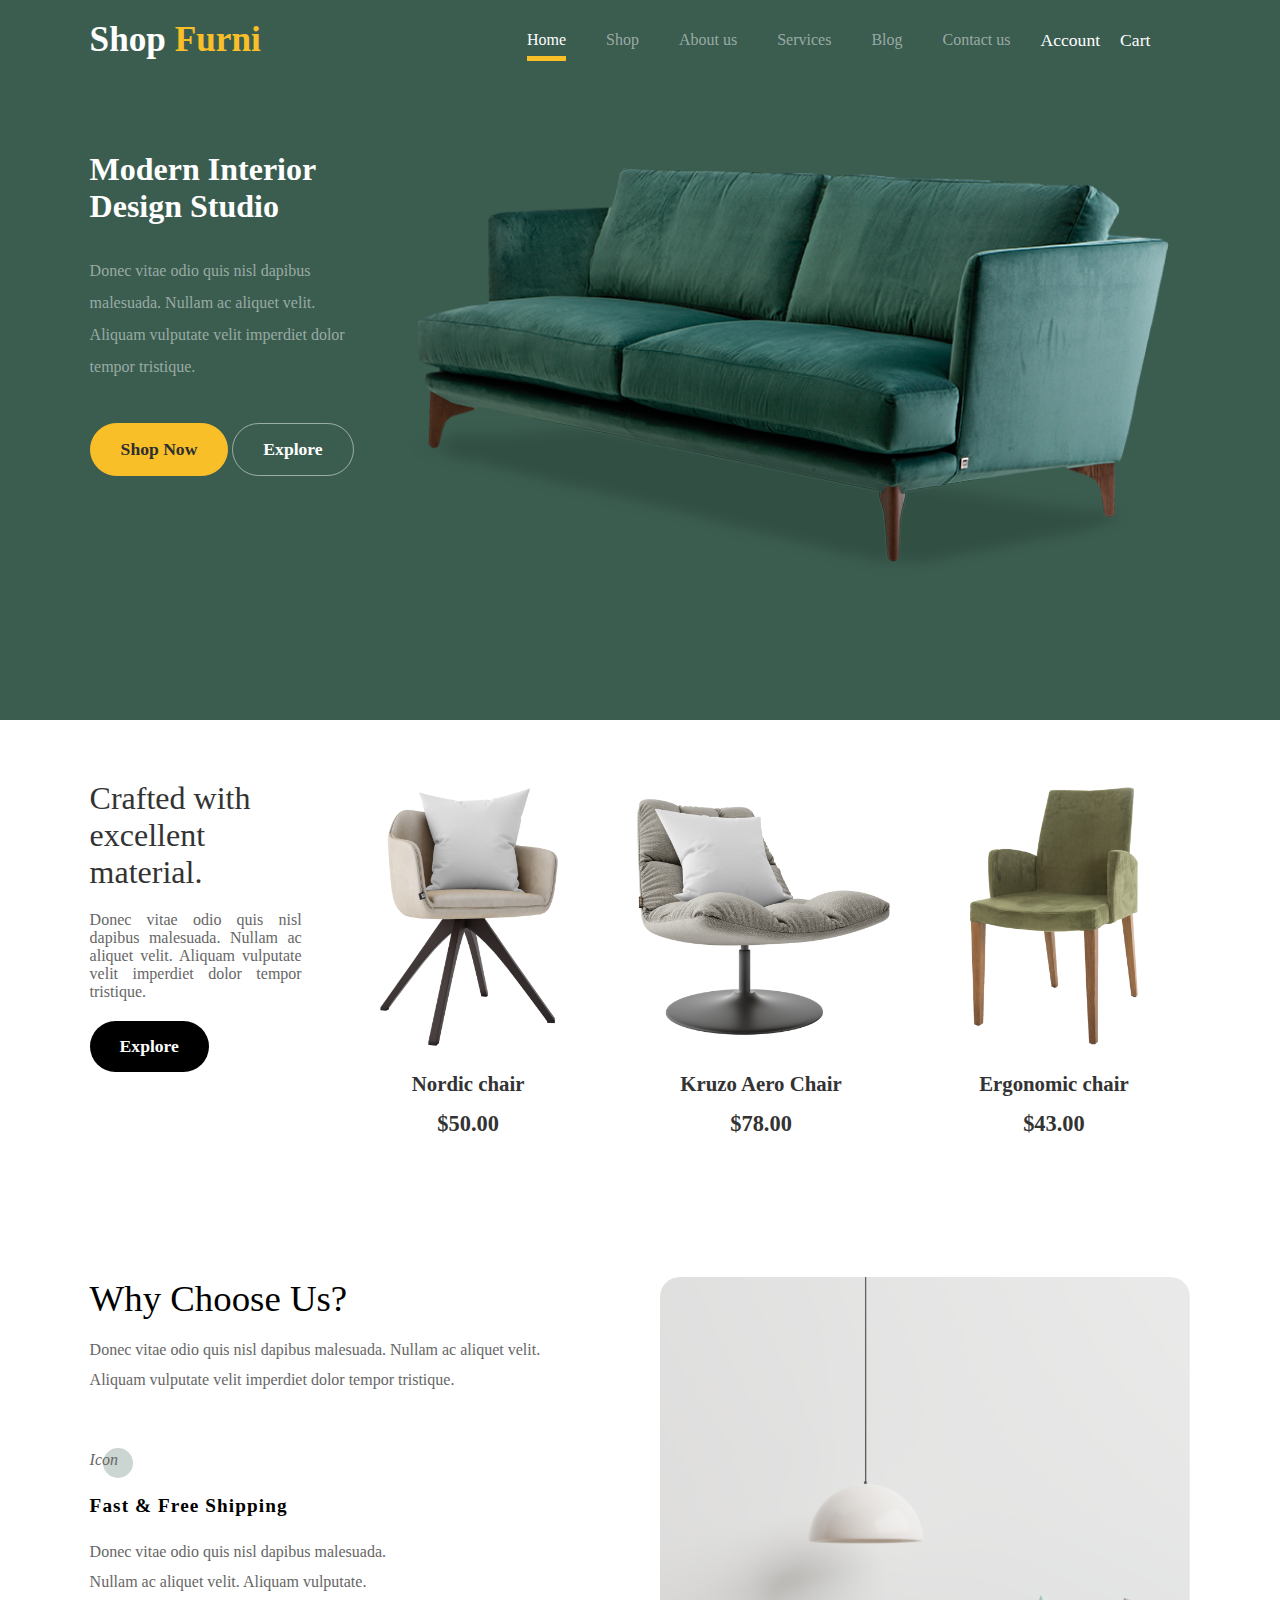
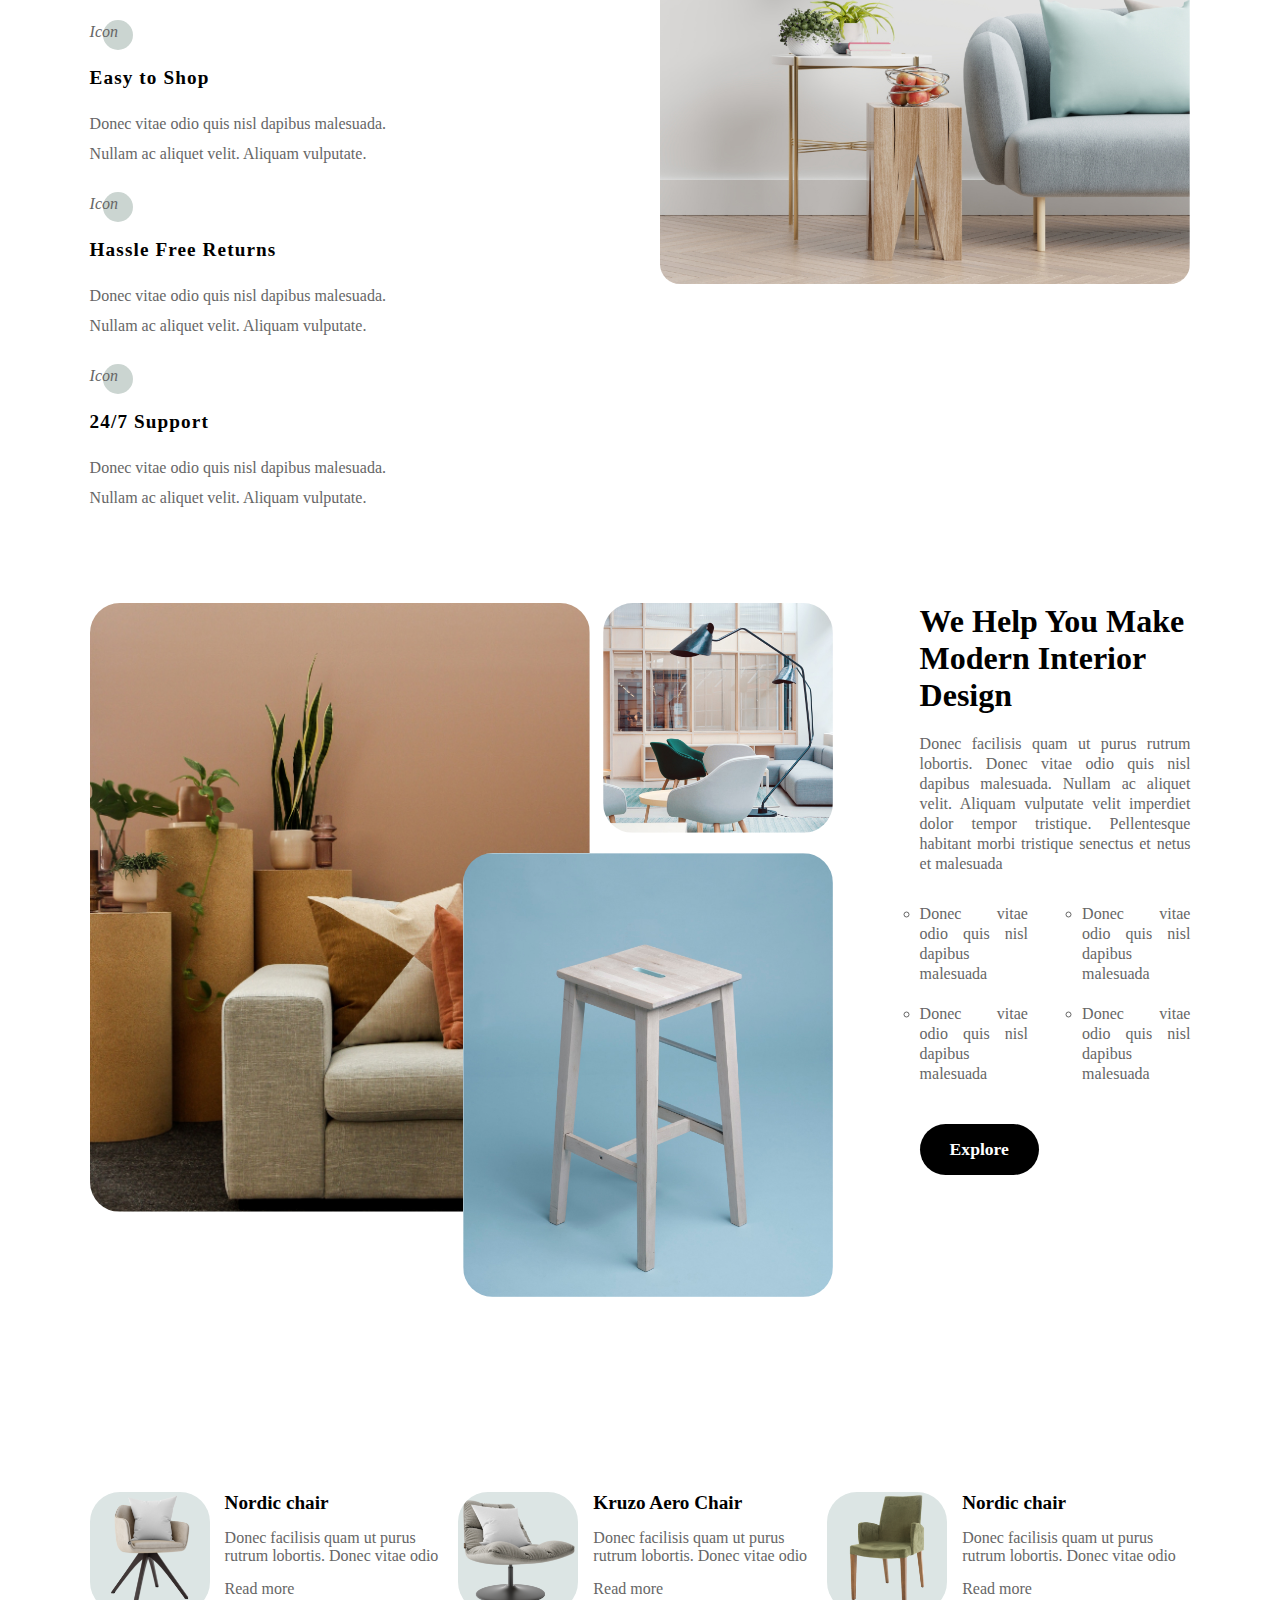
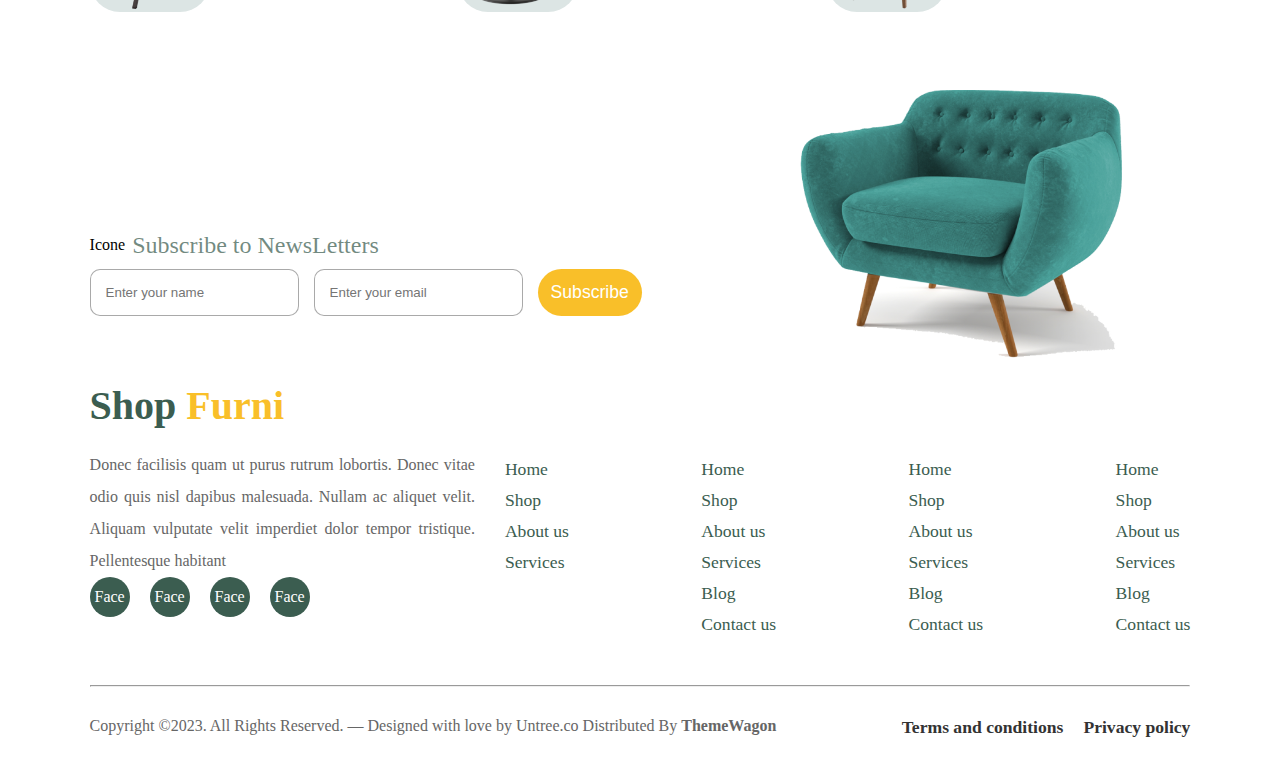
<file: index.html>
<!DOCTYPE html>
<html lang="en">
  <head>
    <meta charset="UTF-8" />
    <meta name="viewport" content="width=device-width, initial-scale=1.0" />
    <link rel="stylesheet" href="./assets/css/header.css" />
    <link rel="stylesheet" href="./assets/css/utils.css" />
    <link rel="stylesheet" href="./assets/css/footer.css" />
    <link rel="stylesheet" href="./assets/css/style.css" />

    <script src="./assets/js/header.js" defer></script>

    <title>Your shop</title>
  </head>
  <body>
    <section id="section1" class="section-padding">
      <header>
        <div id="logo">Shop <span>Furni</span></div>
        <div id="responsive-nav"></div>
        <nav>
          <ul>
            <li><a href="index.html" class="active">Home</a></li>
            <li><a href="shop.html">Shop</a></li>
            <li><a href="about.html">About us</a></li>
            <li><a href="">Services</a></li>
            <li><a href="">Blog</a></li>
            <li><a href="contact.html">Contact us</a></li>
          </ul>
          <div id="user">
            <span>Account</span>
            <span>Cart</span>
          </div>
        </nav>
      </header>
      <section id="presentation">
        <div class="left">
          <h1>Modern Interior Design Studio</h1>
          <p id="descriptionText">
            Donec vitae odio quis nisl dapibus malesuada. Nullam ac aliquet
            velit. Aliquam vulputate velit imperdiet dolor tempor tristique.
          </p>
          <div id="buyLinks">
            <a href="" class="btn shopBtn">Shop now</a>
            <a href="" class="btn exploreBtn">Explore</a>
          </div>
        </div>
        <div class="rigth">
          <img src="./images/couch.png" alt="Un article de vente" />
        </div>
      </section>
    </section>
    <section id="section2" class="section-padding">
      <section id="somme-aticles">
        <h2>Crafted with excellent material.</h2>
        <p>
          Donec vitae odio quis nisl dapibus malesuada. Nullam ac aliquet velit. Aliquam vulputate velit imperdiet dolor tempor tristique.
        </p>
        <a href="" class="btn">Explore</a>
      </section>
      <section id="articles">
        <a href="cart.html">
          <div>
            <img src="./images/product-1.png" alt="">
            <p class="article-nom">Nordic chair</p>
            <p class="article-price">$50.00</p>
          </div>
          <div class="bottom">
            <span>Plus</span>
          </div>
        </a>
        <a href="">
          <div >
            <img src="./images/product-2.png" alt="">
            <p class="article-nom">Kruzo Aero Chair</p>
            <p class="article-price">$78.00</p>
          </div>
          <div class="bottom">
            <span>Plus</span>
          </div>
        </a>
        <a href="">
          <div>
            <img src="./images/product-3.png" alt="">
            <p class="article-nom">Ergonomic chair</p>
            <p class="article-price">$43.00</p>
          </div>
          <div class="bottom">
            <span>Plus</span>
          </div>
        </a>
      </section>
    </section>
    <section id="why-choose-us" class="section-padding">
       <div class="why">
         <h2>Why choose us?</h2>
        <p>Donec vitae odio quis nisl dapibus malesuada. Nullam ac aliquet velit. Aliquam vulputate velit imperdiet dolor tempor tristique.</p>
        <div id="reasons-to-choose-us">
          <div class="reason-card">
            <p>
              <i>Icon</i>
            </p>
            <h4>Fast & Free Shipping</h4>
            <p class="reason">
              Donec vitae odio quis nisl dapibus malesuada. Nullam ac aliquet velit. Aliquam vulputate.
            </p>
          </div>
          <div class="reason-card">
            <p>
              <i>Icon</i>
            </p>
            <h4>Easy to Shop</h4>
            <p class="reason">
             Donec vitae odio quis nisl dapibus malesuada. Nullam ac aliquet velit. Aliquam vulputate.
            </p>
          </div>
          <div class="reason-card">
            <p>
              <i>Icon</i>
            </p>
            <h4>Hassle Free Returns</h4>
            <p class="reason">
             Donec vitae odio quis nisl dapibus malesuada. Nullam ac aliquet velit. Aliquam vulputate.
            </p>
          </div>
          <div class="reason-card">
            <p>
              <i>Icon</i>
            </p>
            <h4>24/7 Support</h4>
            <p class="reason">
             Donec vitae odio quis nisl dapibus malesuada. Nullam ac aliquet velit. Aliquam vulputate.
            </p>
          </div>
        </div>
       </div>
       <p id="image-container">
        <img src="./images/why-choose-us-img.jpg" alt="">
      </p>
    </section>
    <section id="section3" class="section-padding">
      <div class="images">
        <img src="./images/img-grid-1.jpg" id="img1" alt="">
        <img src="./images/img-grid-2.jpg" id="img2" alt="">
        <img src="./images/img-grid-3.jpg" id="img3" alt="">
      </div>
      <div class="description">
        <h2>We Help You Make Modern Interior Design</h2>
        <p>Donec facilisis quam ut purus rutrum lobortis. Donec vitae odio quis nisl dapibus malesuada. Nullam ac aliquet velit. Aliquam vulputate velit imperdiet dolor tempor tristique. Pellentesque habitant morbi tristique senectus et netus et malesuada</p>
        <ul>
          <li>Donec vitae odio quis nisl dapibus malesuada</li>
          <li>Donec vitae odio quis nisl dapibus malesuada</li>
          <li>Donec vitae odio quis nisl dapibus malesuada</li>
          <li>Donec vitae odio quis nisl dapibus malesuada</li>
        </ul>
        <a href="" class="btn">Explore</a>
      </div>
    </section>
    <section id="others-articles" class="section-padding">
      <article>
        <img src="./images/product-1.png" alt="">
        <div>
          <h4>Nordic chair</h4>
          <p>Donec facilisis quam ut purus rutrum lobortis. Donec vitae odio</p>
          <a href="" class="more-link">Read more</a>
        </div>
      </article>
      <article>
        <img src="./images/product-2.png" alt="">
        <div>
          <h4>Kruzo Aero Chair</h4>
          <p>Donec facilisis quam ut purus rutrum lobortis. Donec vitae odio</p>
          <a href="" class="more-link">Read more</a>
        </div>
      </article>
      <article>
        <img src="./images/product-3.png" alt="">
        <div>
          <h4>Nordic chair</h4>
          <p>Donec facilisis quam ut purus rutrum lobortis. Donec vitae odio</p>
          <a href="" class="more-link">Read more</a>
        </div>
      </article>
    </section>
    <footer class="section-padding">
      <div id="newsLettersContainer">
        <form action="#">
          <div id="newsTitle">
            <span>Icone</span>
            <h2>Subscribe to NewsLetters</h2>
          </div>
          <div id="newsInputs">
            <input type="text" name="customerName" placeholder="Enter your name">
            <input type="email" name="customer-email" placeholder="Enter your email">
            <button type="submit" class="btn">Subscribe</button>
          </div>
        </form>
        <img src="./images/sofa.png" alt="">
      </div>
      <section id="footer-section-2">
        <h2>Shop <span>Furni</span></h2>
        <div class="flex">
          <div class="social-contacts">
            <p>Donec facilisis quam ut purus rutrum lobortis. Donec vitae odio quis nisl dapibus malesuada. Nullam ac aliquet velit. Aliquam vulputate velit imperdiet dolor tempor tristique. Pellentesque habitant</p>
            <div id="social-links">
              <a href="">Face</a>
              <a href="">Face</a>
              <a href="">Face</a>
              <a href="">Face</a>
            </div>
          </div>
          <div id="other-links">
            <ul id="navigation-link-quick-acess">
              <li><a href="" class="active">Home</a></li>
              <li><a href="">Shop</a></li>
              <li><a href="">About us</a></li>
              <li><a href="">Services</a></li>
            </ul>
            <ul>
              <li><a href="" class="active">Home</a></li>
              <li><a href="">Shop</a></li>
              <li><a href="">About us</a></li>
              <li><a href="">Services</a></li>
              <li><a href="">Blog</a></li>
              <li><a href="">Contact us</a></li>
            </ul>
            <ul>
              <li><a href="" class="active">Home</a></li>
              <li><a href="">Shop</a></li>
              <li><a href="">About us</a></li>
              <li><a href="">Services</a></li>
              <li><a href="">Blog</a></li>
              <li><a href="">Contact us</a></li>
            </ul>
            <ul>
              <li><a href="" class="active">Home</a></li>
              <li><a href="">Shop</a></li>
              <li><a href="">About us</a></li>
              <li><a href="">Services</a></li>
              <li><a href="">Blog</a></li>
              <li><a href="">Contact us</a></li>
            </ul>
          </div>
        </div>
      </section>
      <hr>
      <section id="copyrigth-and-policy">
        <p id="copyrigth">
          Copyright ©2023. All Rights Reserved. — Designed with love by Untree.co Distributed By <strong>ThemeWagon</strong>
        </p>
        <p id="policy">
          <a href="">Terms and conditions</a>
          <a href="">Privacy policy</a>
        </p>
      </section>
    </footer>
  </body>
</html>
</file>
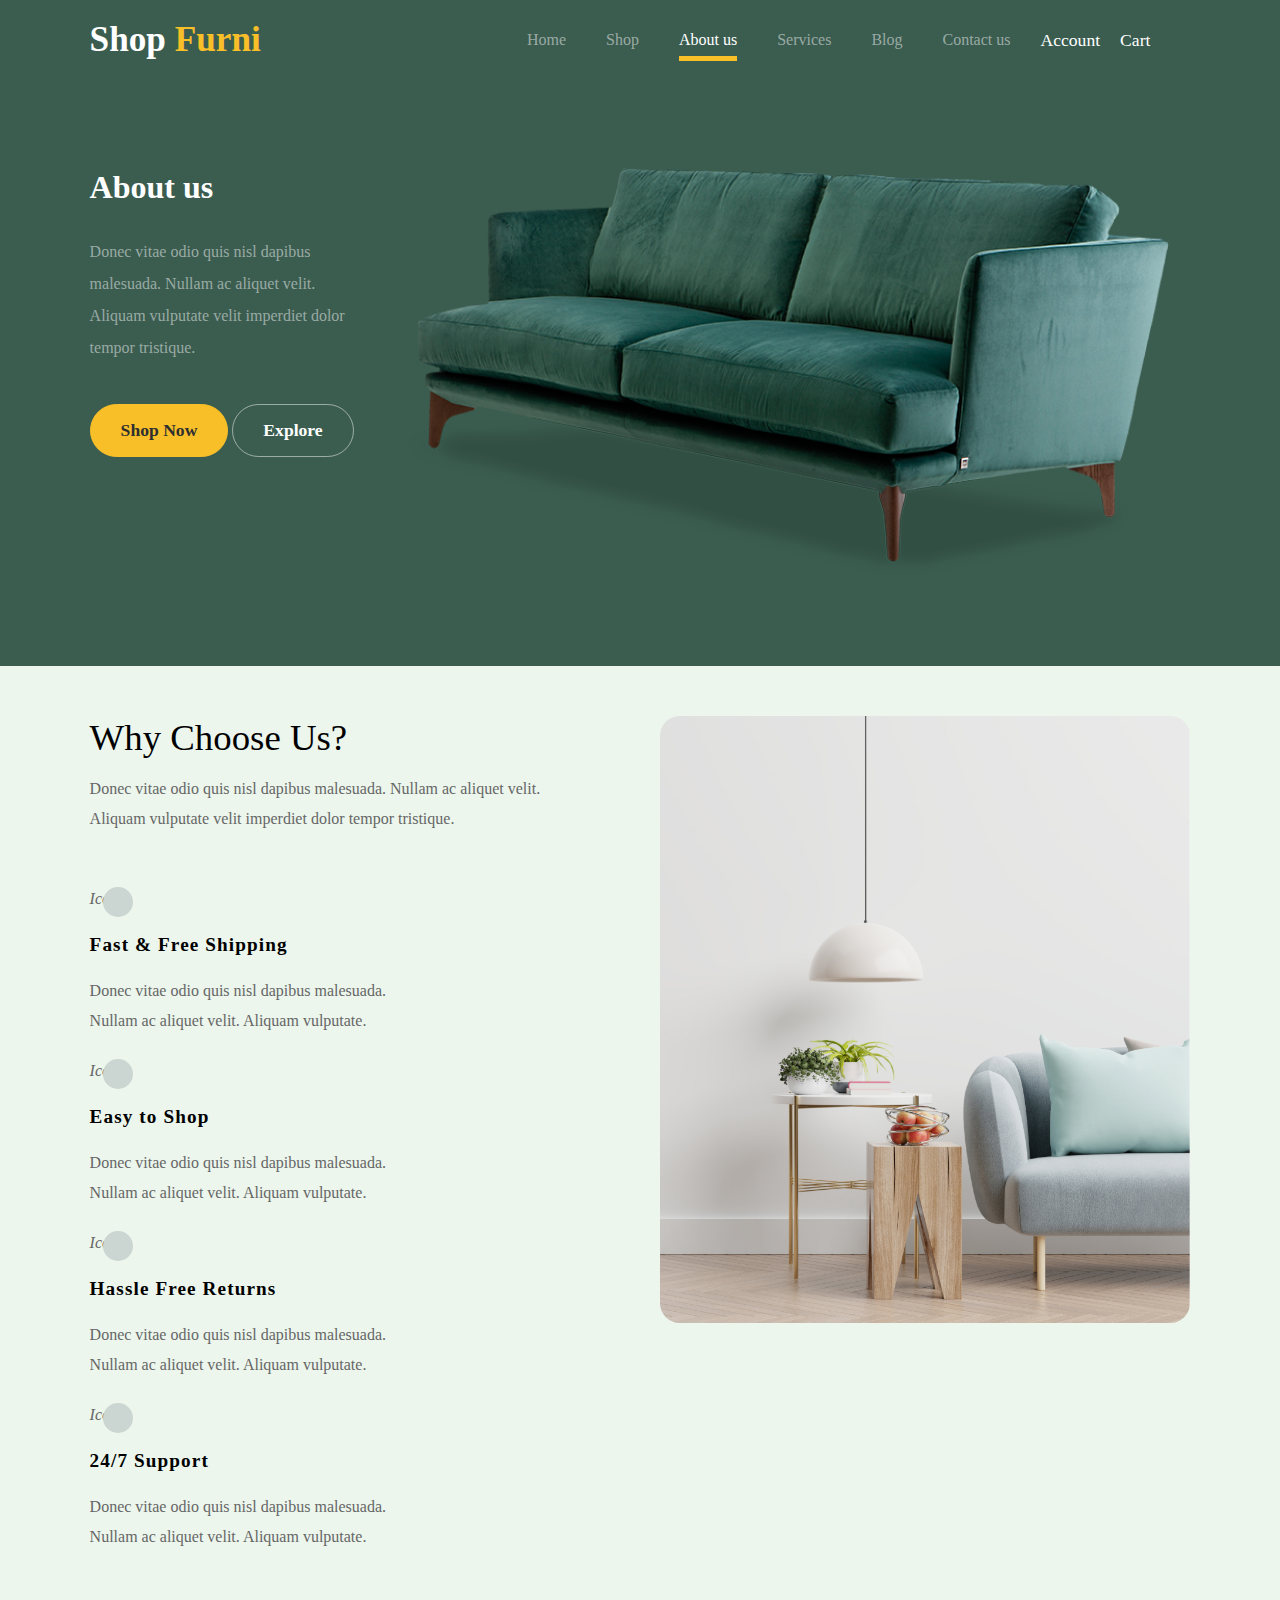
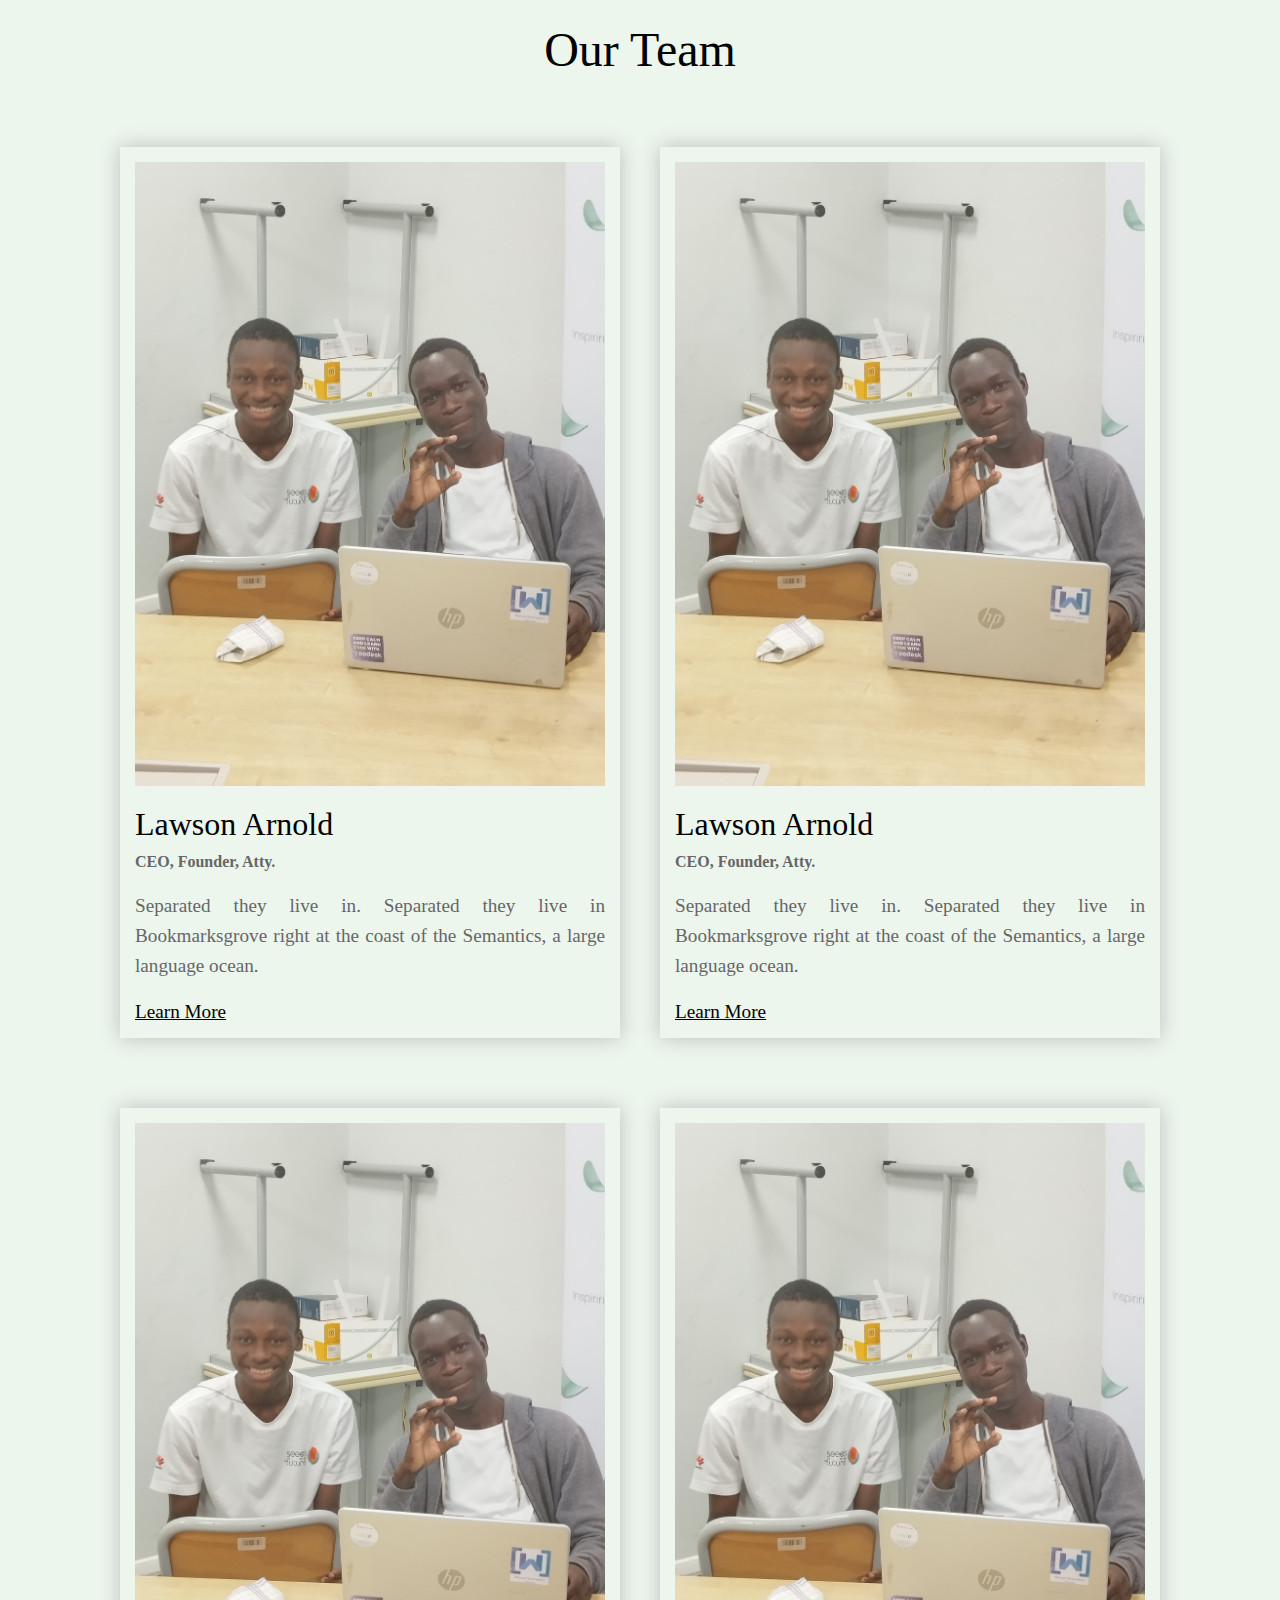
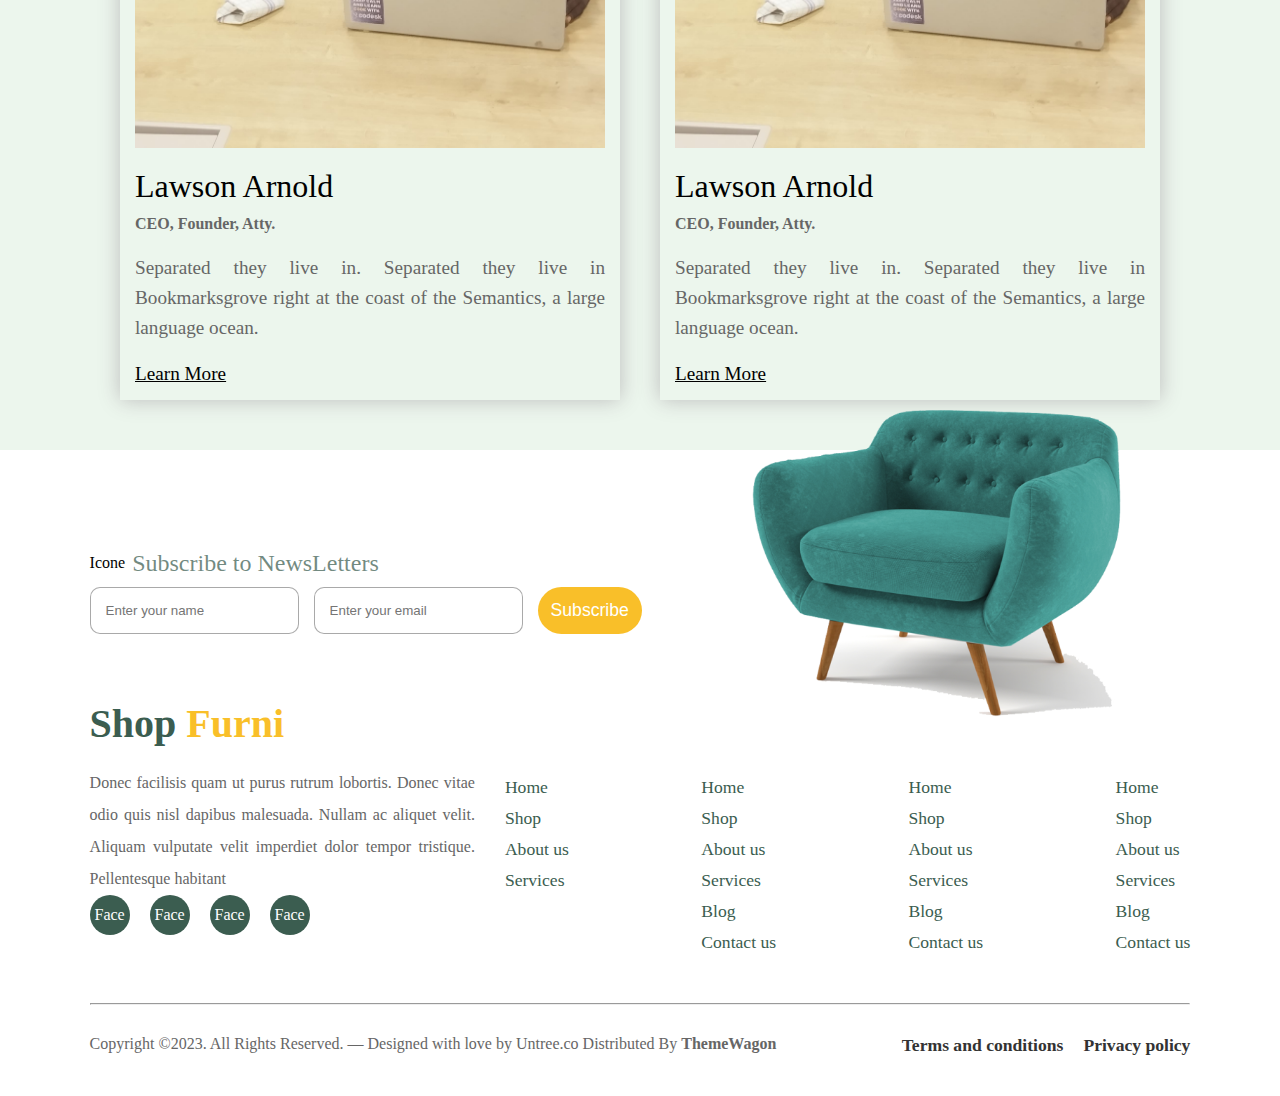
<file: about.html>
<!DOCTYPE html>
<html lang="en">
  <head>
    <meta charset="UTF-8" />
    <meta name="viewport" content="width=device-width, initial-scale=1.0" />
    <link rel="stylesheet" href="./assets/css/header.css" />
    <link rel="stylesheet" href="./assets/css/utils.css" />
    <link rel="stylesheet" href="./assets/css/footer.css" />
    <link rel="stylesheet" href="./assets/css/about.css" />

    <script src="./assets/js/header.js" defer></script>

    <title>Your shop</title>
  </head>
  <body>
    <section id="section1" class="section-padding">
        <header>
          <div id="logo">Shop <span>Furni</span></div>
          <div id="responsive-nav"></div>
          <nav>
            <ul>
              <li><a href="index.html">Home</a></li>
              <li><a href="shop.html">Shop</a></li>
              <li><a href="about.html" class="active">About us</a></li>
              <li><a href="">Services</a></li>
              <li><a href="">Blog</a></li>
              <li><a href="contact.html">Contact us</a></li>
            </ul>
            <div id="user">
              <span>Account</span>
              <span>Cart</span>
            </div>
          </nav>
        </header>
        <section id="presentation">
          <div class="left">
            <h1>About us</h1>
            <p id="descriptionText">
              Donec vitae odio quis nisl dapibus malesuada. Nullam ac aliquet
              velit. Aliquam vulputate velit imperdiet dolor tempor tristique.
            </p>
            <div id="buyLinks">
              <a href="" class="btn shopBtn">Shop now</a>
              <a href="" class="btn exploreBtn">Explore</a>
            </div>
          </div>
          <div class="rigth">
            <img src="./images/couch.png" alt="Un article de vente" />
          </div>
        </section>
      </section>
    <section id="why-choose-us" class="section-padding">
        <div class="why">
          <h2>Why choose us?</h2>
         <p>Donec vitae odio quis nisl dapibus malesuada. Nullam ac aliquet velit. Aliquam vulputate velit imperdiet dolor tempor tristique.</p>
         <div id="reasons-to-choose-us">
           <div class="reason-card">
             <p>
               <i>Icon</i>
             </p>
             <h4>Fast & Free Shipping</h4>
             <p class="reason">
               Donec vitae odio quis nisl dapibus malesuada. Nullam ac aliquet velit. Aliquam vulputate.
             </p>
           </div>
           <div class="reason-card">
             <p>
               <i>Icon</i>
             </p>
             <h4>Easy to Shop</h4>
             <p class="reason">
              Donec vitae odio quis nisl dapibus malesuada. Nullam ac aliquet velit. Aliquam vulputate.
             </p>
           </div>
           <div class="reason-card">
             <p>
               <i>Icon</i>
             </p>
             <h4>Hassle Free Returns</h4>
             <p class="reason">
              Donec vitae odio quis nisl dapibus malesuada. Nullam ac aliquet velit. Aliquam vulputate.
             </p>
           </div>
           <div class="reason-card">
             <p>
               <i>Icon</i>
             </p>
             <h4>24/7 Support</h4>
             <p class="reason">
              Donec vitae odio quis nisl dapibus malesuada. Nullam ac aliquet velit. Aliquam vulputate.
             </p>
           </div>
         </div>
        </div>
        <p id="image-container">
          <img src="./images/why-choose-us-img.jpg" alt="">
        </p>
     </section>
     <section id="team-presentation-section" class="section-padding">
        <h1>Our Team</h1>
        <div id="members-container">
            <article class="member">
                <img src="./images/team/florian_et_moi.jpg" alt="">
                <div>
                  <h2>Lawson Arnold</h2>
                  <h4>CEO, Founder, Atty.</h4>
                </div>
                <p>Separated they live in. Separated they live in Bookmarksgrove right at the coast of the Semantics, a large language ocean.</p>
                <a href="#" class="more-about-member-link">Learn More</a>
            </article>
            <article class="member">
                <img src="./images/team/florian_et_moi.jpg" alt="">
                <div>
                  <h2>Lawson Arnold</h2>
                  <h4>CEO, Founder, Atty.</h4>
                </div>
                <p>Separated they live in. Separated they live in Bookmarksgrove right at the coast of the Semantics, a large language ocean.</p>
                <a href="#" class="more-about-member-link">Learn More</a>
            </article>
            <article class="member">
                <img src="./images/team/florian_et_moi.jpg" alt="">
                <div>
                  <h2>Lawson Arnold</h2>
                  <h4>CEO, Founder, Atty.</h4>
                </div>
                <p>Separated they live in. Separated they live in Bookmarksgrove right at the coast of the Semantics, a large language ocean.</p>
                <a href="#" class="more-about-member-link">Learn More</a>
            </article>
            <article class="member">
                <img src="./images/team/florian_et_moi.jpg" alt="">
                <div>
                  <h2>Lawson Arnold</h2>
                  <h4>CEO, Founder, Atty.</h4>
                </div>
                <p>Separated they live in. Separated they live in Bookmarksgrove right at the coast of the Semantics, a large language ocean.</p>
                <a href="#" class="more-about-member-link">Learn More</a>
            </article>
        </div>
     </section>
     <footer class="section-padding">
        <div id="newsLettersContainer">
          <form action="#">
            <div id="newsTitle">
              <span>Icone</span>
              <h2>Subscribe to NewsLetters</h2>
            </div>
            <div id="newsInputs">
              <input type="text" name="customerName" placeholder="Enter your name">
              <input type="email" name="customer-email" placeholder="Enter your email">
              <button type="submit" class="btn">Subscribe</button>
            </div>
          </form>
          <img src="./images/sofa.png" alt="">
        </div>
        <section id="footer-section-2">
          <h2>Shop <span>Furni</span></h2>
          <div class="flex">
            <div class="social-contacts">
              <p>Donec facilisis quam ut purus rutrum lobortis. Donec vitae odio quis nisl dapibus malesuada. Nullam ac aliquet velit. Aliquam vulputate velit imperdiet dolor tempor tristique. Pellentesque habitant</p>
              <div id="social-links">
                <a href="">Face</a>
                <a href="">Face</a>
                <a href="">Face</a>
                <a href="">Face</a>
              </div>
            </div>
            <div id="other-links">
              <ul id="navigation-link-quick-acess">
                <li><a href="" class="active">Home</a></li>
                <li><a href="">Shop</a></li>
                <li><a href="">About us</a></li>
                <li><a href="">Services</a></li>
              </ul>
              <ul>
                <li><a href="" class="active">Home</a></li>
                <li><a href="">Shop</a></li>
                <li><a href="">About us</a></li>
                <li><a href="">Services</a></li>
                <li><a href="">Blog</a></li>
                <li><a href="">Contact us</a></li>
              </ul>
              <ul>
                <li><a href="" class="active">Home</a></li>
                <li><a href="">Shop</a></li>
                <li><a href="">About us</a></li>
                <li><a href="">Services</a></li>
                <li><a href="">Blog</a></li>
                <li><a href="">Contact us</a></li>
              </ul>
              <ul>
                <li><a href="" class="active">Home</a></li>
                <li><a href="">Shop</a></li>
                <li><a href="">About us</a></li>
                <li><a href="">Services</a></li>
                <li><a href="">Blog</a></li>
                <li><a href="">Contact us</a></li>
              </ul>
            </div>
          </div>
        </section>
        <hr>
        <section id="copyrigth-and-policy">
          <p id="copyrigth">
            Copyright ©2023. All Rights Reserved. — Designed with love by Untree.co Distributed By <strong>ThemeWagon</strong>
          </p>
          <p id="policy">
            <a href="">Terms and conditions</a>
            <a href="">Privacy policy</a>
          </p>
        </section>
      </footer>
  </body>
</html>
</file>
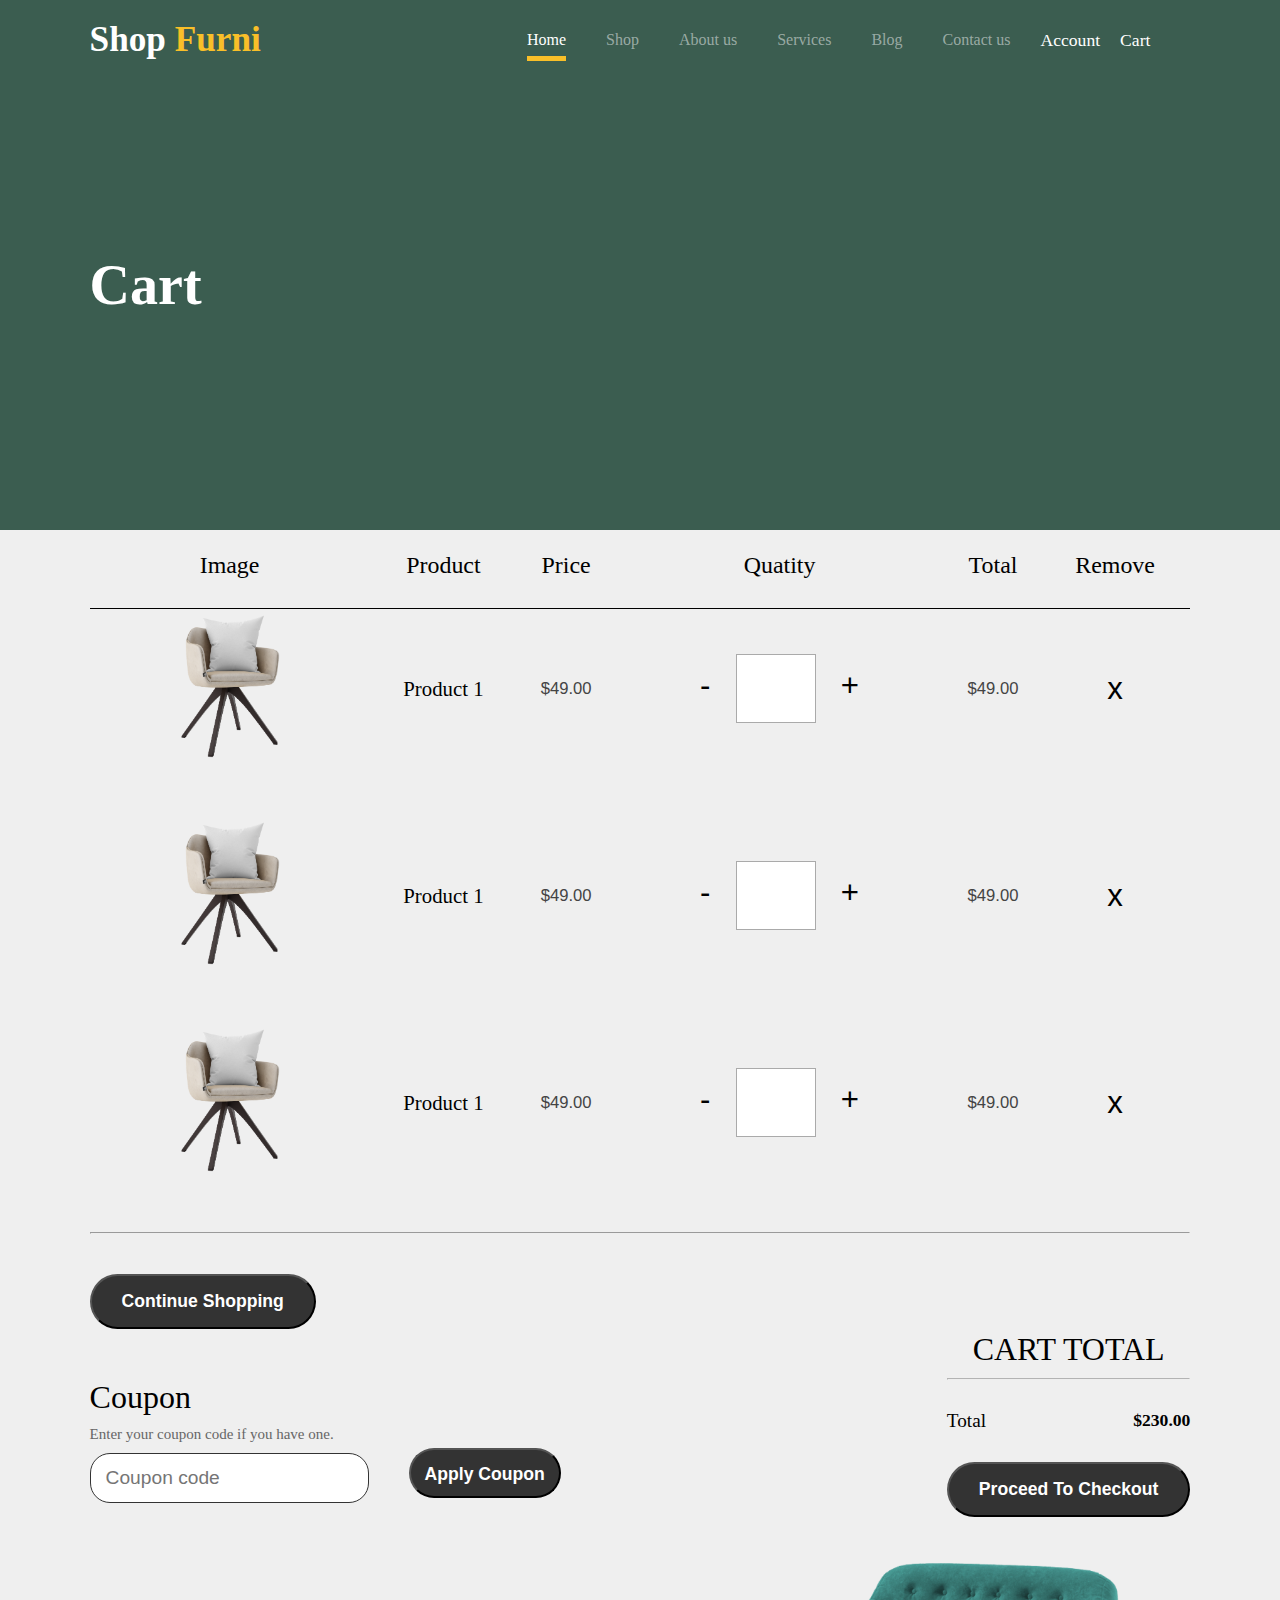
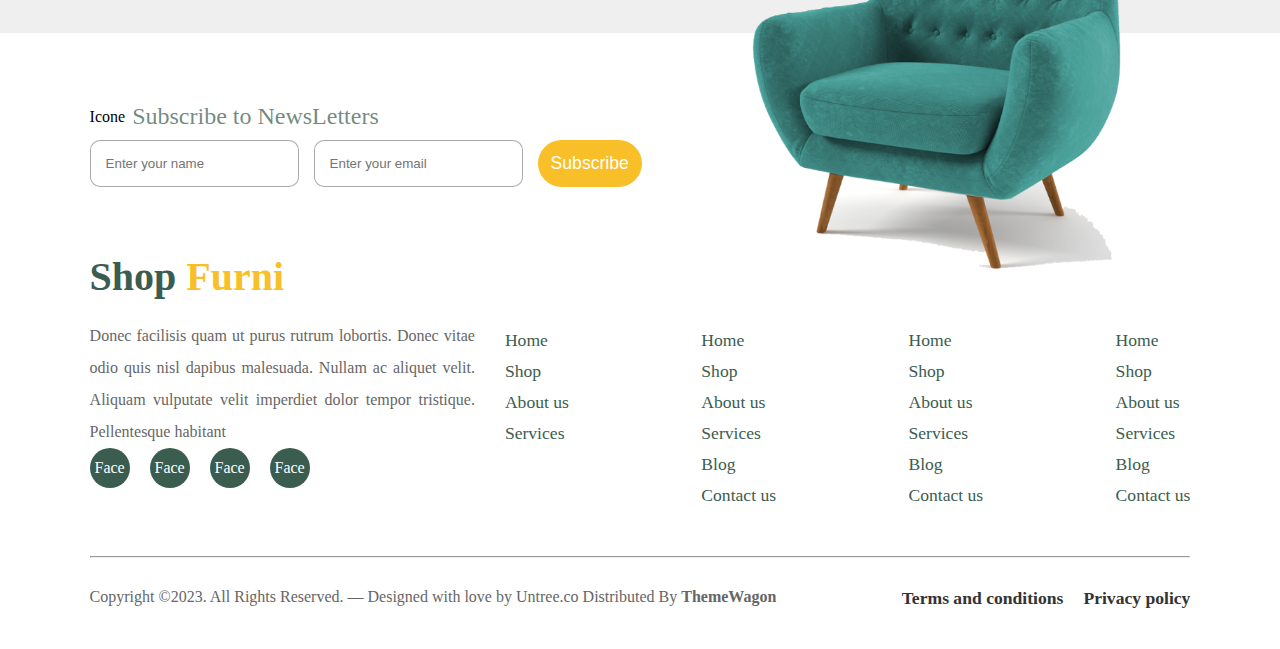
<file: cart.html>
<!DOCTYPE html>
<html lang="en">
  <head>
    <meta charset="UTF-8" />
    <meta name="viewport" content="width=device-width, initial-scale=1.0" />
    <link rel="stylesheet" href="./assets/css/header.css" />
    <link rel="stylesheet" href="./assets/css/utils.css" />
    <link rel="stylesheet" href="./assets/css/footer.css" />
    <link rel="stylesheet" href="./assets/css/cart.css" />

    <script src="./assets/js/header.js" defer></script>

    <title>Your shop</title>
  </head>
  <body>
    <section id="section1" class="section-padding">
      <header>
        <div id="logo">Shop <span>Furni</span></div>
        <div id="responsive-nav"></div>
        <nav>
          <ul>
            <li><a href="index.html"  class="active">Home</a></li>
            <li><a href="shop.html">Shop</a></li>
            <li><a href="about.html">About us</a></li>
            <li><a href="">Services</a></li>
            <li><a href="">Blog</a></li>
            <li><a href="contact.html">Contact us</a></li>
          </ul>
          <div id="user">
            <span>Account</span>
            <span>Cart</span>
          </div>
        </nav>
      </header>
      <section id="presentation">
        <h1>Cart</h1>
      </section>
    </section>
    <section id="pruchase-table" class="section-padding">
        <div id="table-container">
          <table>
            <thead>
                <tr>
                    <th>Image</th>
                    <th>Product</th>
                    <th>Price</th>
                    <th>Quatity</th>
                    <th>Total</th>
                    <th>Remove</th>
                </tr>
            </thead>
            <tbody>
                <tr>
                    <td><img src="./images/product-1.png" alt=""></td>
                    <td>Product 1</td>
                    <td class="price">$49.00</td>
                    <td>
                        <div>
                            <button type="button">-</button>
                            <input type="text">
                            <button type="button">+</button>
                        </div>
                    </td>
                    <td class="price">$49.00</td>
                    <td><button type="button">x</button></td>
                </tr>
                <tr>
                    <td><img src="./images/product-1.png" alt=""></td>
                    <td>Product 1</td>
                    <td class="price">$49.00</td>
                    <td>
                        <div>
                            <button type="button">-</button>
                            <input type="text">
                            <button type="button">+</button>
                        </div>
                    </td>
                    <td class="price">$49.00</td>
                    <td><button type="button">x</button></td>
                </tr>
                <tr>
                    <td><img src="./images/product-1.png" alt=""></td>
                    <td>Product 1</td>
                    <td class="price">$49.00</td>
                    <td>
                        <div>
                            <button type="button">-</button>
                            <input type="text">
                            <button type="button">+</button>
                        </div>
                    </td>
                    <td class="price">$49.00</td>
                    <td><button type="button">x</button></td>
                </tr>
            </tbody>
          </table>
        </div>
        <hr>
        <section id="about-coupon-and-bilan">
          <section id="coupon-section">
            <button type="button" class="btn">Continue shopping</button>
            <form action="#" id="coupon">
              <h2>Coupon</h2>
              <p>Enter your coupon code if you have one.</p>
              <div class="flex">
                <input type="text" name="coupon" placeholder="Coupon code">
                <button type="submit" class="btn">Apply Coupon</button>
              </div>
            </form>
          </section>
          <section id="bilan">
            <h2>CART TOTAL</h2>
            <hr>
            <div>
              <h4>Total</h4>
              <p>
                $230.00
              </p>
            </div>
            <div class="flex">
              <button type="button" class="btn">Proceed to checkout</button>
            </div>
          </section>
        </section>
    </section>
    <footer class="section-padding">
      <div id="newsLettersContainer">
        <form action="#">
          <div id="newsTitle">
            <span>Icone</span>
            <h2>Subscribe to NewsLetters</h2>
          </div>
          <div id="newsInputs">
            <input type="text" name="customerName" placeholder="Enter your name">
            <input type="email" name="customer-email" placeholder="Enter your email">
            <button type="submit" class="btn">Subscribe</button>
          </div>
        </form>
        <img src="./images/sofa.png" alt="">
      </div>
      <section id="footer-section-2">
        <h2>Shop <span>Furni</span></h2>
        <div class="flex">
          <div class="social-contacts">
            <p>Donec facilisis quam ut purus rutrum lobortis. Donec vitae odio quis nisl dapibus malesuada. Nullam ac aliquet velit. Aliquam vulputate velit imperdiet dolor tempor tristique. Pellentesque habitant</p>
            <div id="social-links">
              <a href="">Face</a>
              <a href="">Face</a>
              <a href="">Face</a>
              <a href="">Face</a>
            </div>
          </div>
          <div id="other-links">
            <ul id="navigation-link-quick-acess">
              <li><a href="" class="active">Home</a></li>
              <li><a href="">Shop</a></li>
              <li><a href="">About us</a></li>
              <li><a href="">Services</a></li>
            </ul>
            <ul>
              <li><a href="" class="active">Home</a></li>
              <li><a href="">Shop</a></li>
              <li><a href="">About us</a></li>
              <li><a href="">Services</a></li>
              <li><a href="">Blog</a></li>
              <li><a href="">Contact us</a></li>
            </ul>
            <ul>
              <li><a href="" class="active">Home</a></li>
              <li><a href="">Shop</a></li>
              <li><a href="">About us</a></li>
              <li><a href="">Services</a></li>
              <li><a href="">Blog</a></li>
              <li><a href="">Contact us</a></li>
            </ul>
            <ul>
              <li><a href="" class="active">Home</a></li>
              <li><a href="">Shop</a></li>
              <li><a href="">About us</a></li>
              <li><a href="">Services</a></li>
              <li><a href="">Blog</a></li>
              <li><a href="">Contact us</a></li>
            </ul>
          </div>
        </div>
      </section>
      <hr>
      <section id="copyrigth-and-policy">
        <p id="copyrigth">
          Copyright ©2023. All Rights Reserved. — Designed with love by Untree.co Distributed By <strong>ThemeWagon</strong>
        </p>
        <p id="policy">
          <a href="">Terms and conditions</a>
          <a href="">Privacy policy</a>
        </p>
      </section>
    </footer>
  </body>
</html>
</file>
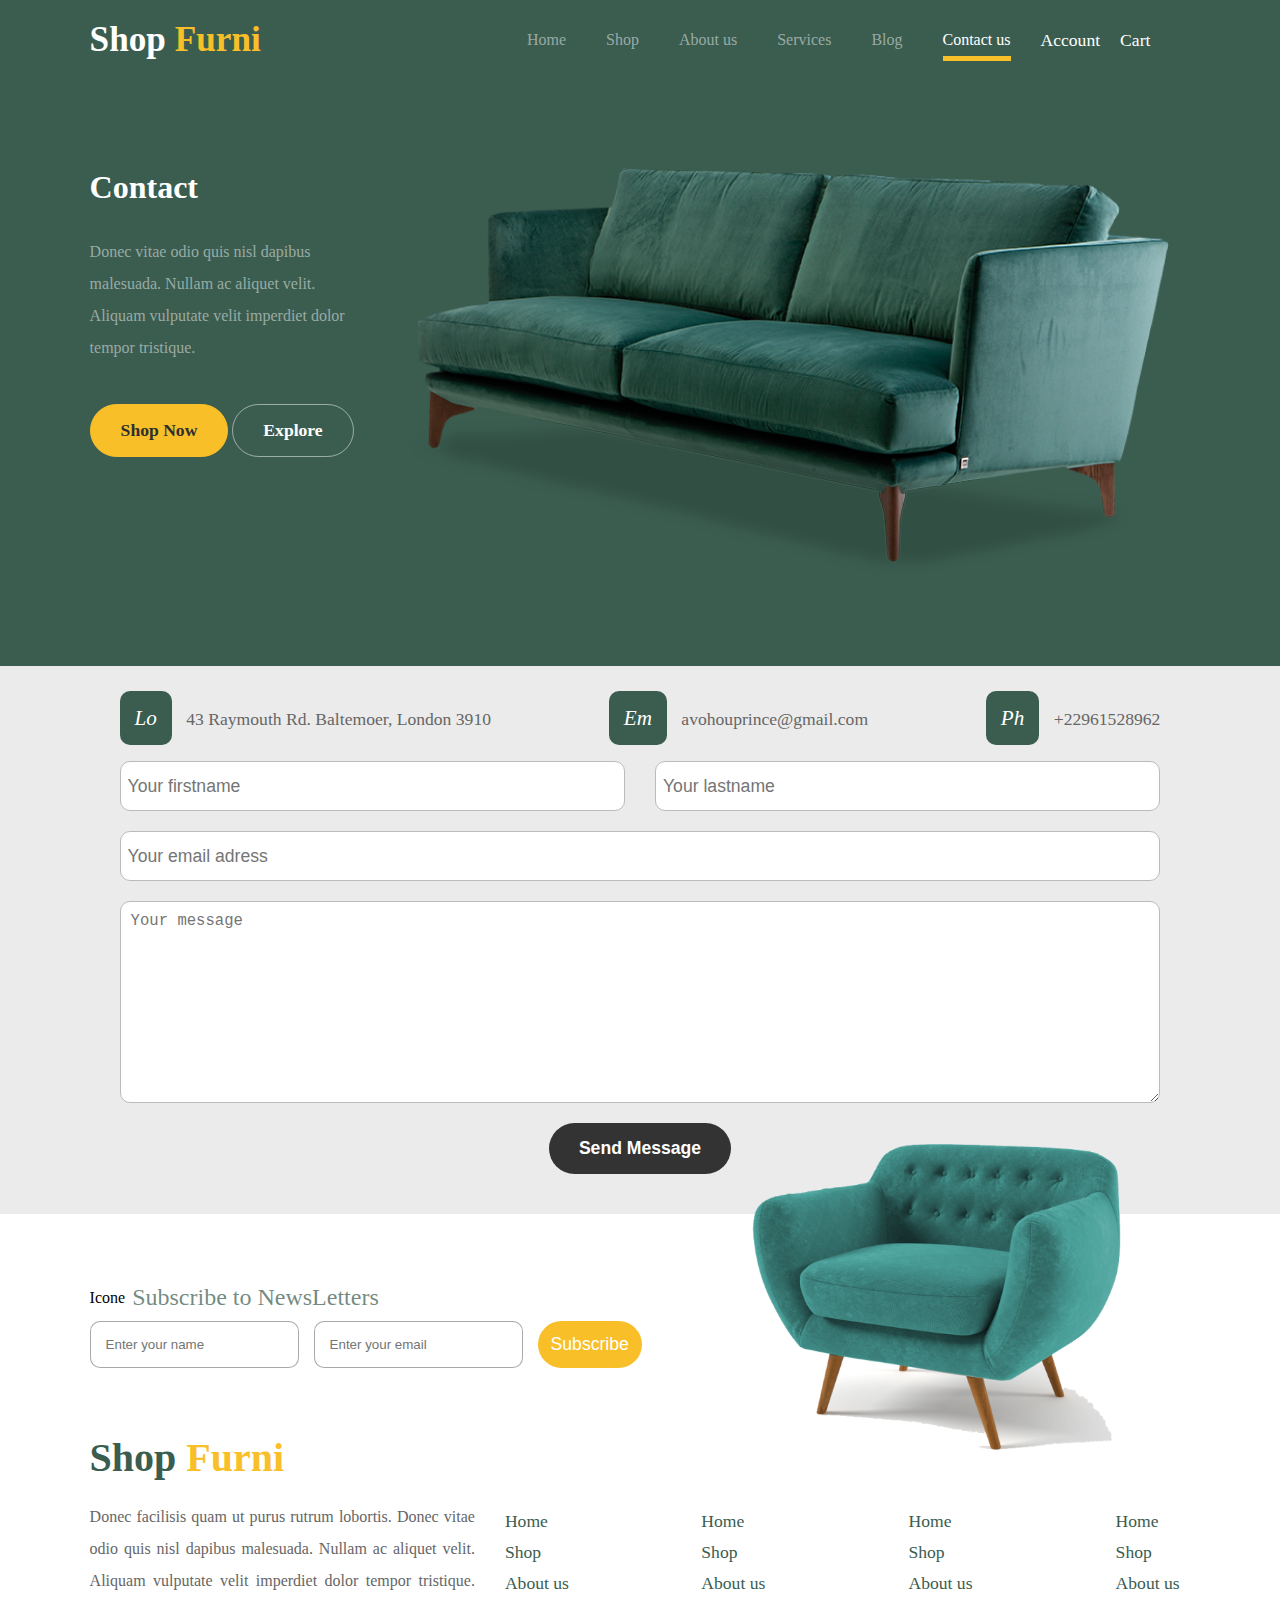
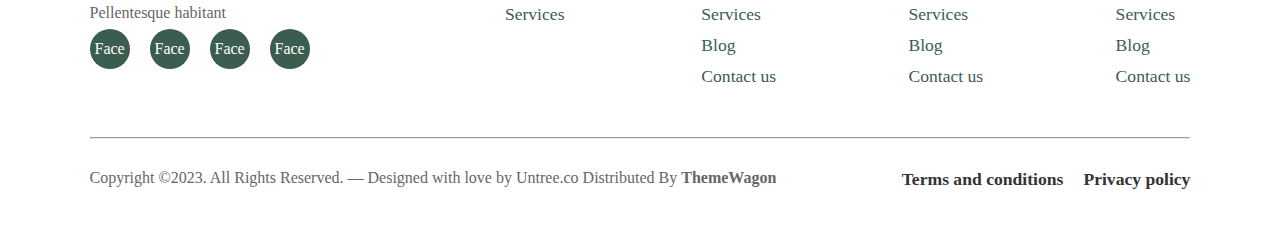
<file: contact.html>
<!DOCTYPE html>
<html lang="en">
  <head>
    <meta charset="UTF-8" />
    <meta name="viewport" content="width=device-width, initial-scale=1.0" />
    <link rel="stylesheet" href="./assets/css/header.css" />
    <link rel="stylesheet" href="./assets/css/utils.css" />
    <link rel="stylesheet" href="./assets/css/footer.css" />
    <link rel="stylesheet" href="./assets/css/contact.css" />

    <script src="./assets/js/header.js" defer></script>

    <title>Your shop</title>
  </head>
    <body>
        <section id="section1" class="section-padding">
            <header>
                <div id="logo">Shop <span>Furni</span></div>
                <div id="responsive-nav"></div>
                <nav>
                    <ul>
                        <li><a href="index.html">Home</a></li>
                        <li><a href="shop.html">Shop</a></li>
                        <li><a href="about.html">About us</a></li>
                        <li><a href="">Services</a></li>
                        <li><a href="">Blog</a></li>
                        <li><a href="contact.html" class="active">Contact us</a></li>
                    </ul>
                    <div id="user">
                        <span>Account</span>
                        <span>Cart</span>
                    </div>
                </nav>
            </header>
            <section id="presentation">
                <div class="left">
                    <h1>Contact</h1>
                    <p id="descriptionText">
                        Donec vitae odio quis nisl dapibus malesuada. Nullam ac aliquet
                        velit. Aliquam vulputate velit imperdiet dolor tempor tristique.
                    </p>
                    <div id="buyLinks">
                        <a href="" class="btn shopBtn">Shop now</a>
                        <a href="" class="btn exploreBtn">Explore</a>
                    </div>
                </div>
                <div class="rigth">
                    <img src="./images/couch.png" alt="Un article de vente" />
                </div>
            </section>
        </section>
        <section id="contact-form-section" class="section-padding">
            <div id="social-contacts">
                <div id="our-location">
                    <i>Lo</i>
                    43 Raymouth Rd. Baltemoer, London 3910
                </div>
                <div id="our-email">
                    <i>Em</i>
                    avohouprince@gmail.com
                </div>
                <div id="our-phone-number">
                    <i>Ph</i>
                    +22961528962
                </div>
            </div>
            <form action="#">
                <div id="user-names">
                    <input type="text" name="firstname" placeholder="Your firstname">
                    <input type="text" name="lastname" placeholder="Your lastname">
                </div>
                <input type="email" name="user-email" placeholder="Your email adress">
                <textarea name="user-message" cols="30" rows="10" placeholder="Your message"></textarea>
                <button type="submit" class="btn">Send message</button>
            </form>
        </section>
        <footer class="section-padding">
            <div id="newsLettersContainer">
              <form action="#">
                <div id="newsTitle">
                  <span>Icone</span>
                  <h2>Subscribe to NewsLetters</h2>
                </div>
                <div id="newsInputs">
                  <input type="text" name="customerName" placeholder="Enter your name">
                  <input type="email" name="customer-email" placeholder="Enter your email">
                  <button type="submit" class="btn">Subscribe</button>
                </div>
              </form>
              <img src="./images/sofa.png" alt="">
            </div>
            <section id="footer-section-2">
              <h2>Shop <span>Furni</span></h2>
              <div class="flex">
                <div class="social-contacts">
                  <p>Donec facilisis quam ut purus rutrum lobortis. Donec vitae odio quis nisl dapibus malesuada. Nullam ac aliquet velit. Aliquam vulputate velit imperdiet dolor tempor tristique. Pellentesque habitant</p>
                  <div id="social-links">
                    <a href="">Face</a>
                    <a href="">Face</a>
                    <a href="">Face</a>
                    <a href="">Face</a>
                  </div>
                </div>
                <div id="other-links">
                  <ul id="navigation-link-quick-acess">
                    <li><a href="" class="active">Home</a></li>
                    <li><a href="">Shop</a></li>
                    <li><a href="">About us</a></li>
                    <li><a href="">Services</a></li>
                  </ul>
                  <ul>
                    <li><a href="" class="active">Home</a></li>
                    <li><a href="">Shop</a></li>
                    <li><a href="">About us</a></li>
                    <li><a href="">Services</a></li>
                    <li><a href="">Blog</a></li>
                    <li><a href="">Contact us</a></li>
                  </ul>
                  <ul>
                    <li><a href="" class="active">Home</a></li>
                    <li><a href="">Shop</a></li>
                    <li><a href="">About us</a></li>
                    <li><a href="">Services</a></li>
                    <li><a href="">Blog</a></li>
                    <li><a href="">Contact us</a></li>
                  </ul>
                  <ul>
                    <li><a href="" class="active">Home</a></li>
                    <li><a href="">Shop</a></li>
                    <li><a href="">About us</a></li>
                    <li><a href="">Services</a></li>
                    <li><a href="">Blog</a></li>
                    <li><a href="">Contact us</a></li>
                  </ul>
                </div>
              </div>
            </section>
            <hr>
            <section id="copyrigth-and-policy">
              <p id="copyrigth">
                Copyright ©2023. All Rights Reserved. — Designed with love by Untree.co Distributed By <strong>ThemeWagon</strong>
              </p>
              <p id="policy">
                <a href="">Terms and conditions</a>
                <a href="">Privacy policy</a>
              </p>
            </section>
        </footer>
    </body>
</html>
</file>
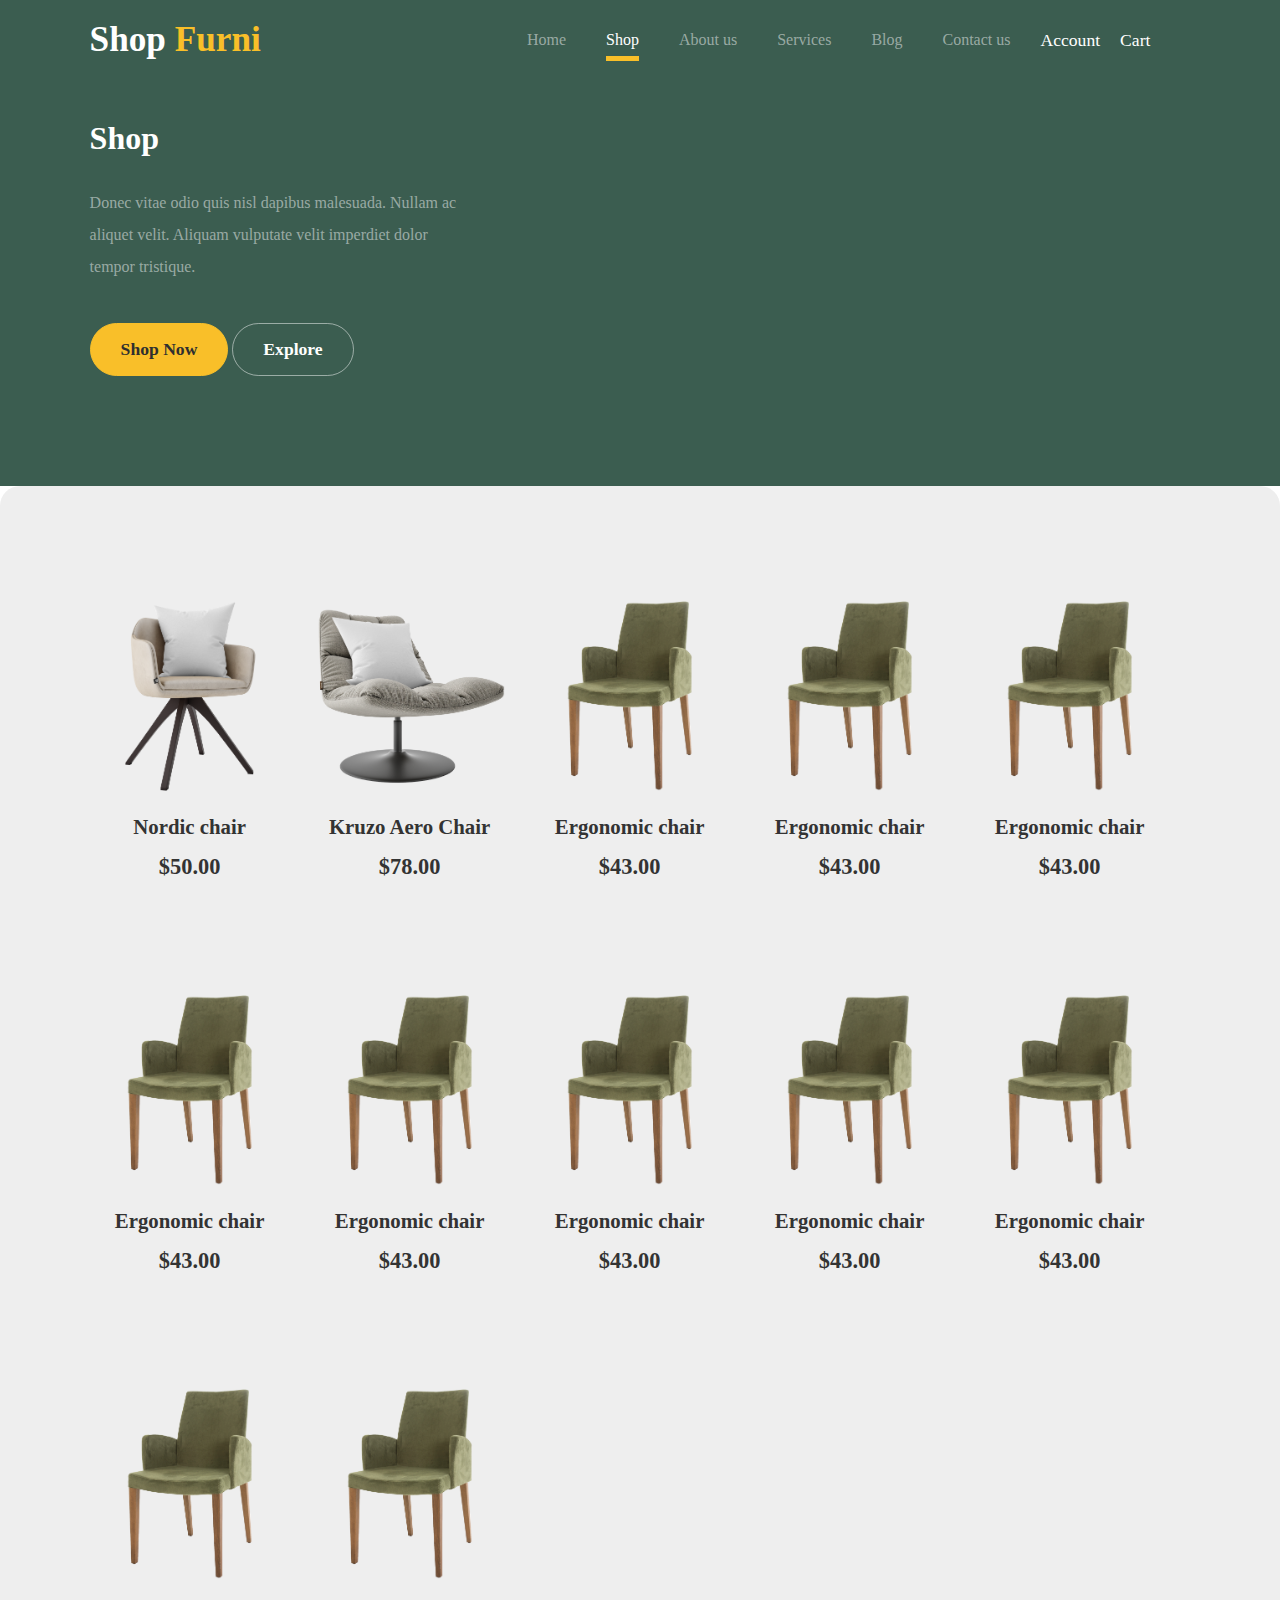
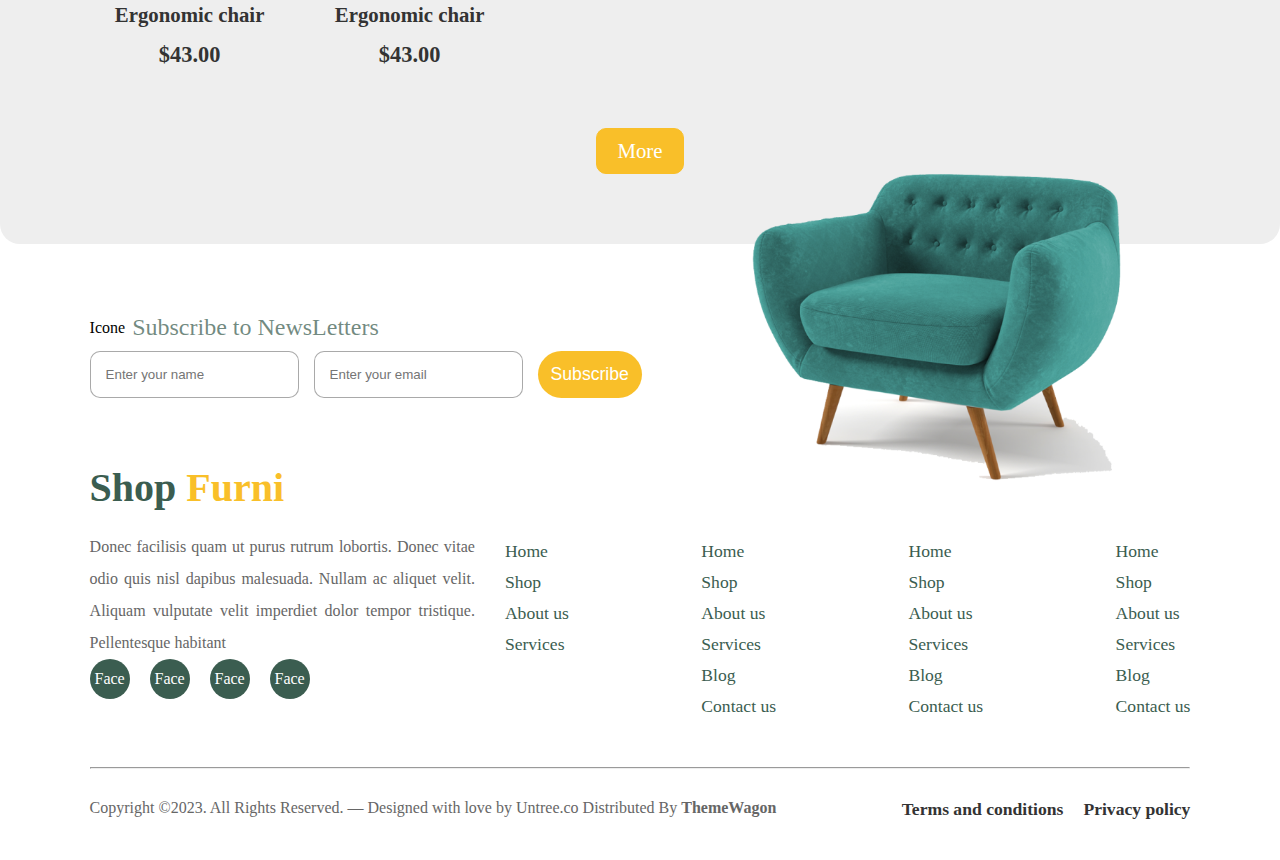
<file: shop.html>
<!DOCTYPE html>
<html lang="en">
  <head>
    <meta charset="UTF-8" />
    <meta name="viewport" content="width=device-width, initial-scale=1.0" />
    <link rel="stylesheet" href="./assets/css/header.css" />
    <link rel="stylesheet" href="./assets/css/utils.css" />
    <link rel="stylesheet" href="./assets/css/footer.css" />
    <link rel="stylesheet" href="./assets/css/shop.css" />

    <script src="./assets/js/header.js" defer></script>

    <title>Your shop</title>
  </head>
  <body>
    <section id="section1" class="section-padding">
      <header>
        <div id="logo">Shop <span>Furni</span></div>
        <div id="responsive-nav"></div>
        <nav>
          <ul>
            <li><a href="index.html">Home</a></li>
            <li><a href="shop.html"  class="active">Shop</a></li>
            <li><a href="about.html">About us</a></li>
            <li><a href="">Services</a></li>
            <li><a href="">Blog</a></li>
            <li><a href="contact.html">Contact us</a></li>
          </ul>
          <div id="user">
            <span>Account</span>
            <span>Cart</span>
          </div>
        </nav>
      </header>
      <section id="presentation">
        <div class="left">
          <h1>Shop</h1>
          <p id="descriptionText">
            Donec vitae odio quis nisl dapibus malesuada. Nullam ac aliquet
            velit. Aliquam vulputate velit imperdiet dolor tempor tristique.
          </p>
          <div id="buyLinks">
            <a href="" class="btn shopBtn">Shop now</a>
            <a href="" class="btn exploreBtn">Explore</a>
          </div>
        </div>
      </section>
    </section>

    <section id="section2" class="section-padding">
        <section id="articles">
          <a href="cart.html">
            <div>
              <img src="./images/product-1.png" alt="">
              <p class="article-nom">Nordic chair</p>
              <p class="article-price">$50.00</p>
            </div>
            <div class="bottom">
              <span>Plus</span>
            </div>
          </a>
          <a href="">
            <div >
              <img src="./images/product-2.png" alt="">
              <p class="article-nom">Kruzo Aero Chair</p>
              <p class="article-price">$78.00</p>
            </div>
            <div class="bottom">
              <span>Plus</span>
            </div>
          </a>
          <a href="">
            <div>
              <img src="./images/product-3.png" alt="">
              <p class="article-nom">Ergonomic chair</p>
              <p class="article-price">$43.00</p>
            </div>
            <div class="bottom">
              <span>Plus</span>
            </div>
          </a>
          <a href="">
            <div>
              <img src="./images/product-3.png" alt="">
              <p class="article-nom">Ergonomic chair</p>
              <p class="article-price">$43.00</p>
            </div>
            <div class="bottom">
              <span>Plus</span>
            </div>
          </a>
          <a href="">
            <div>
              <img src="./images/product-3.png" alt="">
              <p class="article-nom">Ergonomic chair</p>
              <p class="article-price">$43.00</p>
            </div>
            <div class="bottom">
              <span>Plus</span>
            </div>
          </a>
          <a href="">
            <div>
              <img src="./images/product-3.png" alt="">
              <p class="article-nom">Ergonomic chair</p>
              <p class="article-price">$43.00</p>
            </div>
            <div class="bottom">
              <span>Plus</span>
            </div>
          </a>
          <a href="">
            <div>
              <img src="./images/product-3.png" alt="">
              <p class="article-nom">Ergonomic chair</p>
              <p class="article-price">$43.00</p>
            </div>
            <div class="bottom">
              <span>Plus</span>
            </div>
          </a>
          <a href="">
            <div>
              <img src="./images/product-3.png" alt="">
              <p class="article-nom">Ergonomic chair</p>
              <p class="article-price">$43.00</p>
            </div>
            <div class="bottom">
              <span>Plus</span>
            </div>
          </a>
          <a href="">
            <div>
              <img src="./images/product-3.png" alt="">
              <p class="article-nom">Ergonomic chair</p>
              <p class="article-price">$43.00</p>
            </div>
            <div class="bottom">
              <span>Plus</span>
            </div>
          </a>
          <a href="">
            <div>
              <img src="./images/product-3.png" alt="">
              <p class="article-nom">Ergonomic chair</p>
              <p class="article-price">$43.00</p>
            </div>
            <div class="bottom">
              <span>Plus</span>
            </div>
          </a>
          <a href="">
            <div>
              <img src="./images/product-3.png" alt="">
              <p class="article-nom">Ergonomic chair</p>
              <p class="article-price">$43.00</p>
            </div>
            <div class="bottom">
              <span>Plus</span>
            </div>
          </a>
          <a href="">
            <div>
              <img src="./images/product-3.png" alt="">
              <p class="article-nom">Ergonomic chair</p>
              <p class="article-price">$43.00</p>
            </div>
            <div class="bottom">
              <span>Plus</span>
            </div>
          </a>
        </section>
        <div id="pagination">
            <a href="">More</a>
        </div>
    </section>

    <footer class="section-padding">
        <div id="newsLettersContainer">
          <form action="#">
            <div id="newsTitle">
              <span>Icone</span>
              <h2>Subscribe to NewsLetters</h2>
            </div>
            <div id="newsInputs">
              <input type="text" name="customerName" placeholder="Enter your name">
              <input type="email" name="customer-email" placeholder="Enter your email">
              <button type="submit" class="btn">Subscribe</button>
            </div>
          </form>
          <img src="./images/sofa.png" alt="">
        </div>
        <section id="footer-section-2">
          <h2>Shop <span>Furni</span></h2>
          <div class="flex">
            <div class="social-contacts">
              <p>Donec facilisis quam ut purus rutrum lobortis. Donec vitae odio quis nisl dapibus malesuada. Nullam ac aliquet velit. Aliquam vulputate velit imperdiet dolor tempor tristique. Pellentesque habitant</p>
              <div id="social-links">
                <a href="">Face</a>
                <a href="">Face</a>
                <a href="">Face</a>
                <a href="">Face</a>
              </div>
            </div>
            <div id="other-links">
              <ul id="navigation-link-quick-acess">
                <li><a href="" class="active">Home</a></li>
                <li><a href="">Shop</a></li>
                <li><a href="">About us</a></li>
                <li><a href="">Services</a></li>
              </ul>
              <ul>
                <li><a href="" class="active">Home</a></li>
                <li><a href="">Shop</a></li>
                <li><a href="">About us</a></li>
                <li><a href="">Services</a></li>
                <li><a href="">Blog</a></li>
                <li><a href="">Contact us</a></li>
              </ul>
              <ul>
                <li><a href="" class="active">Home</a></li>
                <li><a href="">Shop</a></li>
                <li><a href="">About us</a></li>
                <li><a href="">Services</a></li>
                <li><a href="">Blog</a></li>
                <li><a href="">Contact us</a></li>
              </ul>
              <ul>
                <li><a href="" class="active">Home</a></li>
                <li><a href="">Shop</a></li>
                <li><a href="">About us</a></li>
                <li><a href="">Services</a></li>
                <li><a href="">Blog</a></li>
                <li><a href="">Contact us</a></li>
              </ul>
            </div>
          </div>
        </section>
        <hr>
        <section id="copyrigth-and-policy">
          <p id="copyrigth">
            Copyright ©2023. All Rights Reserved. — Designed with love by Untree.co Distributed By <strong>ThemeWagon</strong>
          </p>
          <p id="policy">
            <a href="">Terms and conditions</a>
            <a href="">Privacy policy</a>
          </p>
        </section>
      </footer>
  </body>
</html>
</file>
<file: assets/css/header.css>
#section1 {
  background-color: #3b5d50;
  height: 80%;
}
/* Header  */
#section1 header {
  display: flex;
  align-items: center;
  justify-content: space-between;
  padding-inline-end: 40px;
}
#section1 header #logo {
  font-size: 2.2em;
  color: white;
  font-weight: bold;
  font-family: Georgia, "Times New Roman", Times, serif;
}
#section1 header #logo span {
  color: #f9bf29;
}
#section1 header #responsive-nav {
  width: 40px;
  height: 5px;
  background-color: orange;
  display: none;
  position: relative;
  cursor: pointer;
}
#section1 header #responsive-nav::before {
  position: absolute;
  top: -10px;
  left: 0;
  right: 0;
  content: "";
  height: 5px;
  background-color: orange;
}
#section1 header #responsive-nav::after {
  position: absolute;
  bottom: -10px;
  left: 0;
  right: 0;
  content: "";
  height: 5px;
  background-color: orange;
}
#section1 header nav {
  display: flex;
  align-items: center;
  gap: 30px;
}
#section1 header nav ul {
  list-style-type: none;
  display: flex;
  align-items: center;
  gap: 40px;
}
#section1 header nav ul li a {
  text-decoration: none;
  color: rgba(255, 255, 255, 0.496);
  position: relative;
}
#section1 header nav ul li a.active {
  color: white;
}
#section1 header nav ul li a::after {
  content: "";
  position: absolute;
  bottom: -13px;
  left: 0;
  height: 5px;
  width: 0;
  background-color: #f9bf29;
  transition: 0.3s ease;
  -webkit-transition: 0.3s ease;
  -moz-transition: 0.3s ease;
  -ms-transition: 0.3s ease;
  -o-transition: 0.3s ease;
}
#section1 header nav ul li a:hover::after,
#section1 header nav ul li a.active::after {
  width: 100%;
}
#section1 header nav #user {
  display: flex;
  align-items: center;
  gap: 20px;
  color: white;
  font-size: 1.1em;
}
#section1 header nav #user * {
  cursor: pointer;
}
/* Presenation section */
#section1 #presentation {
  display: flex;
  align-items: center;
  justify-content: space-between;
  gap: 20px;
}
#section1 #presentation .left {
  width: 35%;
  position: relative;
  top: -40px;
}
#section1 #presentation .left h1 {
  font-size: 3.5em;
  color: white;
  margin-block-end: 30px;
}
#section1 #presentation .left #descriptionText {
  color: rgba(255, 255, 255, 0.496);
  line-height: 2em;
  margin-block-end: 20px;
}
#section1 #presentation .left #buyLinks .shopBtn {
  background-color: #f9bf29;
  color: #2f2f2f;
  border: 1px solid #f9bf29;
  transition: 0.5s ease;
  -webkit-transition: 0.5s ease;
  -moz-transition: 0.5s ease;
  -ms-transition: 0.5s ease;
  -o-transition: 0.5s ease;
}
#section1 #presentation .left #buyLinks .shopBtn:hover {
  color: white;
  background-color: transparent;
}
#section1 #presentation .left #buyLinks .exploreBtn {
  color: white;
  background-color: transparent;
  border: 1px solid rgba(255, 255, 255, 0.496);
  transition: 0.5s ease;
  -webkit-transition: 0.5s ease;
  -moz-transition: 0.5s ease;
  -ms-transition: 0.5s ease;
  -o-transition: 0.5s ease;
}
#section1 #presentation .left #buyLinks .exploreBtn:hover {
  background-color: white;
  color: #3b5d50;
}

@media all and (max-width: 1370px) {
  #section1 #presentation .left h1 {
    font-size: 2em;
  }
  #section1 #presentation .left #buyLinks .exploreBtn {
    margin-top: 20px;
  }
}

@media all and (max-width: 1175px) {
  #section1 {
    height: fit-content;
  }
  #section1 #presentation {
    gap: 0;
    position: relative;
    top: 30px;
    margin-bottom: 30px;
  }
  #section1 #presentation .left {
    flex: 1;
    top: 0px;
  }
  #section1 #presentation .rigth {
    width: 60%;
  }
  #section1 #presentation .rigth img {
    width: 100%;
    height: auto;
    object-fit: cover;
  }
}
@media all and (max-width: 945px) {
  #section1 header nav {
    display: none;
  }
  #section1 header #responsive-nav {
    display: block;
    z-index: 20;
  }
  body.responsive {
    overflow: hidden;
    height: 100vh;
    width: 100vw;
  }
  @keyframes nav-animation-1 {
    0% {
      opacity: 0;
      bottom: 100%;
    }
    100% {
      opacity: 1;
      bottom: 0;
    }
  }
  body.responsive #section1 header nav {
    position: absolute;
    top: 0;
    left: 0;
    right: 0;
    bottom: 0;
    display: flex;
    align-items: center;
    justify-content: center;
    flex-direction: column;
    background-color: #3b5d50;
    padding-block: 15px;
    z-index: 10;
    backdrop-filter: blur(100px);
    animation: nav-animation-1 1s ease;
    -webkit-animation: nav-animation-1 1s ease;
  }
  body.responsive #section1 header nav ul {
    display: flex;
    align-items: center;
    justify-content: space-between;
    flex-direction: column;
  }
  body.responsive #section1 header nav #user {
    display: flex;
    align-items: center;
    justify-content: space-between;
    flex-direction: column;
    font-size: 1.5em;
  }
  body.responsive #section1 header nav ul li a {
    /* font-weight: bold; */
    font-size: 1.5em;
    color: white;
  }

  body.responsive #section1 header #responsive-nav {
    background-color: transparent;
  }
  body.responsive #section1 header #responsive-nav::before {
    transform: rotate(45deg) translateX(8px);
    -webkit-transform: rotate(45deg) translateX(8px);
    -moz-transform: rotate(45deg) translateX(8px);
    -ms-transform: rotate(45deg) translateX(8px);
    -o-transform: rotate(45deg) translateX(8px);
  }
  body.responsive #section1 header #responsive-nav::after {
    transform: rotate(-45deg) translateX(8px);
    -webkit-transform: rotate(-45deg) translateX(8px);
    -moz-transform: rotate(-45deg) translateX(8px);
    -ms-transform: rotate(-45deg) translateX(8px);
    -o-transform: rotate(-45deg) translateX(8px);
  }
}
/* @media all and (max-width: 820px){

} */
</file>
<file: assets/css/utils.css>
* {
  padding: 0;
  margin: 0;
  box-sizing: border-box;
  /* overflow-x: hidden; */
}
.section-padding {
  padding: 20px 7%;
}
body {
  overflow-x: hidden;
  min-width: 300px;
}
.btn {
  display: inline-flex;
  text-align: center;
  text-transform: capitalize;
  text-decoration: none;
  padding: 15px 30px;
  font-size: 1.1em;
  font-weight: bold;
  border-radius: 50px;
  -webkit-border-radius: 50px;
  -moz-border-radius: 50px;
  -ms-border-radius: 50px;
  -o-border-radius: 50px;
}

@media all and (max-width: 1270px) {
  .btn {
    padding: 10px 20px;
  }
}

@media all and (max-width: 1175px) {
  .section-padding {
    padding-inline: 5%;
  }
}
@media all and (max-width: 1000px) {
  .section-padding {
    padding-inline: 3%;
  }
}
</file>
<file: assets/css/footer.css>
/* Footer styles */
footer {
  background-color: #ffffff;
  padding-block-end: 40px !important;
  /* padding-top: 60px !important; */
}
footer #newsLettersContainer {
  display: flex;
  align-items: flex-start;
  justify-content: space-between;
  padding-block-start: 50px;
  position: relative;
  height: 200px;
}
footer #newsLettersContainer #newsTitle {
  display: flex;
  align-items: center;
  gap: 7px;
  margin-block-end: 10px;
}
footer #newsLettersContainer #newsTitle h2 {
  font-weight: 500;
  color: #3b5d50b7;
}
footer #newsLettersContainer #newsInputs {
  display: flex;
  align-items: center;
  gap: 15px;
}
footer #newsLettersContainer #newsInputs input {
  padding: 15px;
  outline: none;
  border: 1px solid #00000056;
  transition: 0.5s ease;
  border-radius: 10px;
  -webkit-border-radius: 10px;
  -moz-border-radius: 10px;
  -ms-border-radius: 10px;
  -o-border-radius: 10px;
  -webkit-transition: 0.5s ease;
  -moz-transition: 0.5s ease;
  -ms-transition: 0.5s ease;
  -o-transition: 0.5s ease;
}
footer #newsLettersContainer #newsInputs input:active,
footer #newsLettersContainer #newsInputs input:focus {
  border: 1px solid #000000e5;
}
footer #newsLettersContainer #newsInputs button {
  padding: 13px !important;
  background-color: #f9bf29;
  color: white;
  border: none;
  font-weight: 350;
  transition: 0.5s ease;
  -webkit-transition: 0.5s ease;
  -moz-transition: 0.5s ease;
  -ms-transition: 0.5s ease;
  -o-transition: 0.5s ease;
}
footer #newsLettersContainer #newsInputs button:hover {
  background-color: #3b5d50;
}
footer #newsLettersContainer img {
  width: 400px;
  position: relative;
  top: -160px;
  right: 5%;
}
footer #footer-section-2 .flex {
  display: flex;
  align-items: flex-start;
  /* justify-content: space-between; */
  gap: 30px;
  padding-block-end: 50px;
}
footer #footer-section-2 h2 {
  color: #3b5d50;
  font-size: 2.5em;
  margin-bottom: 20px;
  font-weight: 600;
}
footer #footer-section-2 .social-contacts {
  width: 35%;
}
footer #footer-section-2 h2 span {
  color: #f9bf29;
}
footer #footer-section-2 .social-contacts p {
  line-height: 2em;
  color: #666;
  text-align: justify;
}
footer #footer-section-2 .social-contacts #social-links {
  display: flex;
  align-items: center;
  gap: 20px;
}
footer #footer-section-2 .social-contacts #social-links a {
  text-decoration: none;
  display: flex;
  align-items: center;
  justify-content: center;
  width: 40px;
  height: 40px;
  background-color: #3b5d50;
  color: white;
  transition: 0.1s ease;
  border-radius: 50%;
  -webkit-border-radius: 50%;
  -moz-border-radius: 50%;
  -ms-border-radius: 50%;
  -o-border-radius: 50%;
  -webkit-transition: 0.1s ease;
  -moz-transition: 0.1s ease;
  -ms-transition: 0.1s ease;
  -o-transition: 0.1s ease;
}
footer #footer-section-2 .social-contacts #social-links a:hover {
  background-color: #f9bf29;
}
footer #footer-section-2 #other-links {
  display: flex;
  align-items: flex-start;
  justify-content: space-between;
  flex: 1;
  padding-top: 10px;
}
footer #footer-section-2 #other-links ul {
  list-style: none;
  display: flex;
  flex-direction: column;
  gap: 10px;
}
footer #footer-section-2 #other-links ul li a {
  color: #3b5d50;
  text-decoration: none;
  font-size: 1.1em;
  transition: 0.5s ease;
  -webkit-transition: 0.5s ease;
  -moz-transition: 0.5s ease;
  -ms-transition: 0.5s ease;
  -o-transition: 0.5s ease;
}
footer #footer-section-2 #other-links ul li a:hover {
  color: #666;
}
footer #copyrigth-and-policy {
  padding-block-start: 30px;
  display: flex;
  justify-content: space-between;
}
footer #copyrigth-and-policy #copyrigth {
  color: #666;
}
footer #copyrigth-and-policy #policy {
  display: flex;
  gap: 20px;
}
footer #copyrigth-and-policy #policy a {
  text-decoration: none;
  color: #333;
  font-weight: 600;
  font-size: 1.1em;
}
footer #copyrigth-and-policy #policy a:hover {
  color: #3b5d50;
}

@media all and (max-width: 1000px) {
  footer #copyrigth-and-policy {
    display: block;
  }
  footer #copyrigth-and-policy p {
    text-align: center;
  }
  footer #copyrigth-and-policy #policy {
    margin-top: 20px;
    justify-content: center;
  }
}
@media all and (max-width: 900px) {
  footer #newsLettersContainer img {
    width: 250px;
    object-fit: cover;
  }
  footer #footer-section-2 .flex {
    display: grid;
    grid-gap: 30px;
    margin-top: 40px;
  }
  footer #footer-section-2 .social-contacts {
    width: 100%;
  }
  footer #footer-section-2 h2 {
    margin-block-end: 10px;
  }
}
@media all and (max-width: 800px) {
  footer #newsLettersContainer {
    display: flex;
    align-items: center;
    justify-content: center;
    height: auto;
    padding-block: 10px;
    gap: 20px;
    flex-wrap: wrap-reverse;
  }
  footer #newsLettersContainer form {
    width: 100%;
  }
  footer #newsLettersContainer img {
    margin: auto;
    position: static;
    top: 0;
    left: 0;
  }
  footer #newsLettersContainer #newsTitle {
    justify-content: center;
  }
  footer #newsLettersContainer #newsInputs {
    justify-content: center;
    flex-direction: column;
  }
  footer #newsLettersContainer #newsInputs input {
    width: 60%;
    min-width: 300px;
  }
  footer #footer-section-2 #other-links {
    gap: 40px;
    flex-wrap: wrap;
  }
  footer #footer-section-2 #other-links ul {
    width: calc(50% - 20px);
  }
  #section1 #presentation {
    flex-wrap: wrap;
    margin-top: 40px;
    margin-bottom: 0;
    padding-bottom: 0;
  }
  #section1 #presentation .rigth {
    width: 100%;
  }
  footer #copyrigth-and-policy p {
    line-height: 30px;
  }
}
</file>
<file: assets/css/style.css>
* {
  padding: 0;
  margin: 0;
  box-sizing: border-box;
}
html {
  display: flex;
  align-items: flex-start;
  justify-content: center;
}
body {
  /* max-width: 1920px; */
  height: 100vh;
}

/* Deuxième section */
#section2 {
  background-color: white;
  display: flex;
  align-items: top;
  gap: 30px;
  padding-block-start: 60px !important;
}
#section2 #somme-aticles {
  width: 33%;
}
#section2 #somme-aticles h2 {
  font-size: 2em;
  font-weight: 500;
  margin-bottom: 20px;
  color: #333;
}
#section2 #somme-aticles p {
  text-align: justify;
  margin-block-end: 20px;
  color: #666;
}
#section2 #somme-aticles a {
  background-color: black;
  color: #fff;
  transition: 0.5s ease;
  -webkit-transition: 0.5s ease;
  -moz-transition: 0.5s ease;
  -ms-transition: 0.5s ease;
  -o-transition: 0.5s ease;
}
#section2 #somme-aticles a:hover {
  background-color: #f9bf29;
}
#section2 #articles {
  display: flex;
  gap: 20px;
}
#section2 #articles a {
  text-decoration: none;
  color: #333;
  position: relative;
  padding-block-end: 50px;
}
#section2 #articles a div p {
  text-align: center;
}
#section2 #articles a div p.article-nom {
  font-size: 1.3em;
  font-weight: 550;
  margin-block: 15px;
}
#section2 #articles a div p.article-price {
  font-weight: bold;
  font-size: 1.4em;
}
#section2 #articles a .bottom {
  position: absolute;
  bottom: 0px;
  left: 0;
  right: 0;
  text-align: center;
}
#section2 #articles a:hover {
  animation: anim 80ms ease forwards;
  -webkit-animation: anim 80ms ease forwards;
}
@keyframes anim {
  0% {
    background: linear-gradient(to bottom, transparent 100%, #dce5e4);
  }
  20% {
    background: linear-gradient(to bottom, transparent 90%, #dce5e4);
  }
  40% {
    background: linear-gradient(to bottom, transparent 80%, #dce5e4);
  }
  60% {
    background: linear-gradient(to bottom, transparent 70%, #dce5e4);
  }
  80% {
    background: linear-gradient(to bottom, transparent 60%, #dce5e4);
  }
  100% {
    background: linear-gradient(to bottom, transparent 10%, #dce5e4);
  }
}
#section2 #articles a:hover img {
  transform: translateY(-20px);
  -webkit-transform: translateY(-20px);
  -moz-transform: translateY(-20px);
  -ms-transform: translateY(-20px);
  -o-transform: translateY(-20px);
}
#section2 #articles a .bottom span {
  display: inline-flex;
  text-align: center;
  align-items: center;
  justify-content: center;
  transform: translateY(50px);
  transition: 0.5s ease;
  width: 45px;
  height: 45px;
  border-radius: 50%;
  opacity: 0;
  background-color: #333;
  color: white;
  -webkit-border-radius: 50%;
  -moz-border-radius: 50%;
  -ms-border-radius: 50%;
  -o-border-radius: 50%;
  -webkit-transform: translateY(50px);
  -moz-transform: translateY(50px);
  -ms-transform: translateY(50px);
  -o-transform: translateY(50px);
  -webkit-transition: 0.5s ease;
  -moz-transition: 0.5s ease;
  -ms-transition: 0.5s ease;
  -o-transition: 0.5s ease;
}
#section2 #articles a:hover .bottom span {
  opacity: 1;
  transform: translateY(15px);
  -webkit-transform: translateY(15px);
  -moz-transform: translateY(15px);
  -ms-transform: translateY(15px);
  -o-transform: translateY(15px);
}
#section2 #articles img {
  width: 100%;
  transition: 0.5s ease;
  -webkit-transition: 0.5s ease;
  -moz-transition: 0.5s ease;
  -ms-transition: 0.5s ease;
  -o-transition: 0.5s ease;
}
#why-choose-us {
  display: flex;
  justify-content: space-between;
  gap: 10%;
  margin-block: 50px;
}
#why-choose-us .why {
  flex: 1;
}
#why-choose-us .why h2 {
  font-size: 2.3em;
  font-weight: 500;
  text-transform: capitalize;
  margin-bottom: 15px;
}
#why-choose-us .why p {
  color: #666;
  line-height: 30px;
}
#why-choose-us .why #reasons-to-choose-us {
  margin-block-start: 50px;
  display: flex;
  align-items: center;
  justify-content: space-between;
  gap: 20px;
  flex-wrap: wrap;
}
#why-choose-us .why #reasons-to-choose-us .reason-card {
  width: 300px;
}
#why-choose-us .why #reasons-to-choose-us .reason-card h4 {
  margin-block: 20px;
  font-weight: bold;
  letter-spacing: 1.1px;
  font-size: 1.2em;
}
#why-choose-us .why #reasons-to-choose-us .reason-card p i {
  position: relative;
}
#why-choose-us .why #reasons-to-choose-us .reason-card p i:after {
  position: absolute;
  bottom: -10px;
  right: -15px;
  z-index: -1;
  content: "";
  background-color: #cbd5d1;
  width: 30px;
  height: 30px;
  border-radius: 50%;
  -webkit-border-radius: 50%;
  -moz-border-radius: 50%;
  -ms-border-radius: 50%;
  -o-border-radius: 50%;
}
#why-choose-us #image-container {
  max-width: 530px;
  max-height: 100%;
  /* width: fit-content; */
}
#why-choose-us #image-container img {
  width: 100%;
  object-fit: cover;
  border-radius: 20px;
  -webkit-border-radius: 20px;
  -moz-border-radius: 20px;
  -ms-border-radius: 20px;
  -o-border-radius: 20px;
}
/* #why-choose-us > img {
  max-width: 530px;
  border-radius: 20px;
  -webkit-border-radius: 20px;
  -moz-border-radius: 20px;
  -ms-border-radius: 20px;
  -o-border-radius: 20px;
} */
#section3 {
  display: flex;
  align-items: top;
  justify-content: center;
  flex-wrap: wrap;
  gap: 30px;
  margin-bottom: 80px;
  flex-wrap: wrap;
}
#section3 .images {
  /* flex: 1; */
  width: 800px;
  max-width: 800px;
  display: flex;
  align-items: top;
  gap: 20px;
  position: relative;
  margin-bottom: 100px;
  /* overflow: hidden; */
}
#section3 img {
  border-radius: 30px;
  -webkit-border-radius: 30px;
  -moz-border-radius: 30px;
  -ms-border-radius: 30px;
  -o-border-radius: 30px;
}
#section3 .images img {
  object-fit: cover;
}
#section3 #img1 {
  /* width: 450px; */
  flex: 1;
  max-width: 500px;
  max-height: 100%;
}
#section3 #img2 {
  max-width: 280px;
  max-height: 230px;
  position: absolute;
  right: 57px;
  top: 0;
}
#section3 #img3 {
  /* display: none; */
  width: 370px;
  position: absolute;
  right: 57px;
  top: 250px;
}
#section3 .description {
  /* width: 35%; */
  flex: 1;
}
#section3 h2 {
  font-size: 2em;
  font-weight: 550;
  text-transform: capitalize;
  margin-block-end: 20px;
}
#section3 p {
  margin-block: 20px;
}
#section3 p,
#section3 li {
  color: #666;
  line-height: 20px;
  text-align: justify;
  margin-block: 10px;
}
#section3 ul {
  display: flex;
  align-items: center;
  justify-content: space-between;
  flex-wrap: wrap;
  list-style-type: circle;
  /* width: 45%; */
  flex: 1;
  margin-top: 20px;
}
#section3 ul li {
  width: 40%;
}
#section3 a {
  background-color: black;
  color: white;
  margin-top: 30px;
}
#others-articles {
  display: flex;
  align-items: center;
  justify-content: space-between;
  flex-wrap: wrap;
}
#others-articles article {
  display: flex;
  height: 120px;
  margin-top: 60px;
  gap: 15px;
  width: 33%;
}
#others-articles article img {
  background-color: #dce5e4;
  border-radius: 30px;
  -webkit-border-radius: 30px;
  -moz-border-radius: 30px;
  -ms-border-radius: 30px;
  -o-border-radius: 30px;
}
#others-articles article h4 {
  font-size: 1.2em;
  margin-bottom: 15px;
}
#others-articles article p {
  color: #666;
  margin-bottom: 15px;
}
#others-articles article .more-link {
  text-decoration: none;
  color: #666;
}

@media all and (max-width: 1600px) {
  #others-articles {
    padding-bottom: 150px;
  }
  footer #newsLettersContainer img {
    width: 350px;
    object-fit: cover;
  }
  #section3 #img3 {
    bottom: -60px;
  }
}
@media screen and (max-width: 1000px) {
  #section2 #somme-aticles {
    width: 100%;
  }
}

@media all and (max-width: 850px) {
  #section3 .description {
    width: 100%;
    margin-top: 50px;
    text-align: center;
  }
  #section3 .images {
    display: grid;
    grid-template-areas:
      "lf tr"
      "lf br";
  }
  #section3 .images img {
    border-radius: 15px;
    -webkit-border-radius: 15px;
    -moz-border-radius: 15px;
    -ms-border-radius: 15px;
    -o-border-radius: 15px;
  }
  #section3 #img1 {
    grid-area: lf;
    max-width: 100%;
    height: 100%;
    /* width: 400px;

    max-width: 850px; */
  }
  #section3 #img3 {
    grid-area: br;
    position: static;
    max-width: 100%;
    /* width: 50%;
    height: 100%;

    max-width: 850px; */
  }
  #section3 #img2 {
    object-fit: cover;
    max-width: 100%;
    max-height: 100%;
    position: static;
    /* width: 250px;
    height: 100%; */
    grid-area: tr;

    /* max-width: 850px; */
  }
  #others-articles article {
    width: 50%;
  }
}

@media screen and (max-width: 800px) {
  #why-choose-us {
    display: block;
  }
  #why-choose-us #image-container {
    min-width: calc(100% - 80px);
    max-width: 100%;
    margin-top: 30px;
    text-align: center;
  }
  /* #why-choose-us #image-container img {
    min-width: 500px;
    max-width: 100%;
  } */
}
@media screen and (max-width: 600px) {
  #section2 {
    flex-wrap: wrap;
  }
  #section2 #articles {
    flex-wrap: wrap;
  }
  #why-choose-us .why #reasons-to-choose-us .reason-card {
    width: 100%;
  }
  #why-choose-us .why #reasons-to-choose-us .reason-card h4 {
    text-align: center;
  }
  #why-choose-us .why #reasons-to-choose-us .reason-card p {
    text-align: center;
  }
  #others-articles article {
    width: 100%;
  }
}
</file>
<file: assets/css/about.css>
#why-choose-us {
  display: flex;
  justify-content: space-between;
  gap: 10%;
  padding-block: 50px;
}
#why-choose-us .why {
  flex: 1;
}
#why-choose-us .why h2 {
  font-size: 2.3em;
  font-weight: 500;
  text-transform: capitalize;
  margin-bottom: 15px;
}
#why-choose-us .why p {
  color: #666;
  line-height: 30px;
}
#why-choose-us .why #reasons-to-choose-us {
  margin-block-start: 50px;
  display: flex;
  align-items: center;
  justify-content: space-between;
  gap: 20px;
  flex-wrap: wrap;
}
#why-choose-us .why #reasons-to-choose-us .reason-card {
  width: 300px;
}
#why-choose-us .why #reasons-to-choose-us .reason-card h4 {
  margin-block: 20px;
  font-weight: bold;
  letter-spacing: 1.1px;
  font-size: 1.2em;
}
#why-choose-us .why #reasons-to-choose-us .reason-card p i {
  position: relative;
}
#why-choose-us .why #reasons-to-choose-us .reason-card p i:after {
  position: absolute;
  bottom: -10px;
  right: -15px;
  content: "";
  background-color: #cbd5d1;
  width: 30px;
  height: 30px;
  border-radius: 50%;
  -webkit-border-radius: 50%;
  -moz-border-radius: 50%;
  -ms-border-radius: 50%;
  -o-border-radius: 50%;
}
#why-choose-us #image-container {
  max-width: 530px;
  max-height: 100%;
  /* width: fit-content; */
}
#why-choose-us #image-container img {
  width: 100%;
  object-fit: cover;
  border-radius: 20px;
  -webkit-border-radius: 20px;
  -moz-border-radius: 20px;
  -ms-border-radius: 20px;
  -o-border-radius: 20px;
}
#team-presentation-section {
  margin-bottom: 30px;
}
#team-presentation-section h1 {
  text-align: center;
  font-size: 3em;
  font-weight: 450;
  margin-bottom: 40px;
}
#team-presentation-section #members-container {
  display: flex;
  align-items: center;
  justify-content: center;
  gap: 30px;
}
#team-presentation-section #members-container .member {
  max-width: 500px;
  display: flex;
  gap: 20px;
  flex-direction: column;
  box-shadow: 0 0 20px #bcbcbc;
  padding: 15px;
}
#team-presentation-section #members-container .member img {
  width: 100%;
  object-fit: cover;
}
#team-presentation-section #members-container .member h2 {
  font-size: 2em;
  font-weight: 500;
  margin-bottom: 10px;
}
#team-presentation-section #members-container .member h4 {
  color: #666;
}
#team-presentation-section #members-container .member p {
  color: #666;
  text-align: justify;
  line-height: 30px;
  font-size: 1.2em;
}
#team-presentation-section #members-container .member .more-about-member-link {
  color: #000;
  font-size: 1.2em;
}
#team-presentation-section
  #members-container
  .member
  .more-about-member-link:hover {
  text-decoration: none;
  transition: 0.5s ease;
  -webkit-transition: 0.5s ease;
  -moz-transition: 0.5s ease;
  -ms-transition: 0.5s ease;
  -o-transition: 0.5s ease;
}
#why-choose-us,
#team-presentation-section {
  background-color: rgb(236, 246, 237);
}
#team-presentation-section {
  padding-bottom: 50px;
}
@media screen and (max-width: 1450px) {
  #team-presentation-section #members-container {
    flex-wrap: wrap;
    gap: 40px;
  }
  #team-presentation-section #members-container .member {
    margin-top: 30px;
  }
}
@media screen and (max-width: 800px) {
  #why-choose-us {
    display: block;
  }
  #why-choose-us #image-container {
    min-width: calc(100% - 80px);
    max-width: 100%;
    margin-top: 30px;
    text-align: center;
  }
  /* #why-choose-us #image-container img {
    min-width: 500px;
    max-width: 100%;
  } */
}
</file>
<file: assets/css/cart.css>
#section1 #presentation {
  height: 50vh;
}
#section1 #presentation h1 {
  font-size: 3.5em;
  color: white;
}
#pruchase-table {
  background-color: #efefef;
  padding-bottom: 80px;
}
#table-container {
  overflow-x: scroll;
}
table {
  min-width: 800px;
  width: 100%;
  font-size: 1.3em;
}
#pruchase-table table .price {
  color: #444;
  font-size: 0.8em;
  font-family: "Segoe UI", Tahoma, Geneva, Verdana, sans-serif;
}
#pruchase-table table td {
  padding-bottom: 50px;
  margin-inline-end: 10px;
}
#pruchase-table table th {
  position: relative;
  padding-bottom: 30px;
  font-size: 1.15em;
  font-weight: 500;
  text-align: center;
  margin-inline-end: 10px;
}
#pruchase-table table th:after {
  width: 120%;
  bottom: 0;
  left: -2%;
  content: "";
  position: absolute;
  height: 1px;
  background-color: #000;
}
#pruchase-table table img {
  width: 150px;
  object-fit: cover;
}
#pruchase-table table td {
  margin-inline: 30px;
  text-align: center;
}
#pruchase-table table td button {
  border: none;
  background-color: transparent;
  font-size: 1.5em;
  position: relative;
  top: 0x;
  cursor: pointer;
  padding: 10px;
  outline: 0;
}
#pruchase-table table td input {
  background-color: #fff;
  border: 1px solid #aaa;
  /* height: 60px; */
  padding: 20px;
  width: 80px;
  margin-inline: 10px;
  outline: 0;
  font-size: 1.1em;
  text-align: center;
}
#pruchase-table table td input:focus {
  border: 1px solid #aaa;
  box-shadow: 0 0 2px #000;
}
table + hr {
  opacity: 0.5;
}
#about-coupon-and-bilan {
  display: flex;
  align-items: center;
  justify-content: space-between;
  margin-top: 40px;
}
#about-coupon-and-bilan .btn {
  background-color: #333;
  color: white;
}
#about-coupon-and-bilan .btn:hover {
  background-color: #000;
}
#coupon-section form {
  padding-block: 50px;
}
#coupon-section form h2 {
  font-size: 2em;
  font-weight: 450;
  /* text-align: center; */
  margin-bottom: 10px;
}
#coupon-section form p {
  color: #666;
  font-size: 15px;
  /* text-align: center; */
}
#coupon-section form .flex {
  display: flex;
  align-items: center;
  justify-content: center;
  flex-wrap: wrap;
  gap: 20px;
}
#coupon-section form input {
  padding: 15px;
  font-size: 1.2em;
  height: 50px;
  margin-top: 10px;
  outline: 0;
  border: 1px solid #333;
  margin-right: 20px;
  border-radius: 20px;
  -webkit-border-radius: 20px;
  -moz-border-radius: 20px;
  -ms-border-radius: 20px;
  -o-border-radius: 20px;
}
#coupon-section form button {
  padding: 14px;
  height: 50px;
}
#bilan {
  margin-top: 50px;
}
#bilan div {
  display: flex;
  align-items: center;
  justify-content: space-between;
  margin-block: 30px;
}
#bilan h2 {
  font-size: 2em;
  font-weight: 450;
  margin-bottom: 10px;
  text-align: center;
}
#bilan hr {
  opacity: 0.7;
}
#bilan p {
  font-weight: bold;
  font-size: 1.1em;
}
#bilan h4 {
  font-size: 1.2em;
  font-weight: 450;
}
#bilan .flex {
  display: flex;
  justify-content: center;
}

@media all and (max-width: 800px) {
  #about-coupon-and-bilan {
    display: block;
  }
  .btn {
    padding: 20px;
  }
}
</file>
<file: assets/css/contact.css>
#contact-form-section {
  background-color: rgb(235, 235, 235);
  display: flex;
  align-items: center;
  justify-content: center;
  flex-direction: column;
  height: fit-content;
  padding-block: 60px;
  gap: 50px;
}
#contact-form-section #social-contacts {
  display: flex;
  align-items: center;
  justify-content: space-between;
  gap: 40px;
  color: #666;
  font-size: 1.1em;
  width: 70%;
}
#contact-form-section #social-contacts i {
  padding: 15px;
  color: white;
  background-color: #3b5d50;
  /* margin-right: 20px; */
  font-size: 1.2em;
  border-radius: 10px;
  -webkit-border-radius: 10px;
  -moz-border-radius: 10px;
  -ms-border-radius: 10px;
  -o-border-radius: 10px;
}
#contact-form-section form {
  display: flex;
  align-items: center;
  justify-content: space-between;
  flex-direction: column;
  gap: 20px;
  width: 70%;
}
#contact-form-section form input,
#contact-form-section form textarea,
#contact-form-section form #user-names {
  width: 100%;
}
#contact-form-section form #user-names {
  display: flex;
  align-items: center;
  justify-content: center;
  gap: 30px;
}
#contact-form-section form #user-names input {
  width: calc(50% - 15px);
}
#contact-form-section form input {
  padding: 7px;
  border: 1px solid #bbb;
  font-size: 1.1em;
  height: 50px;
  outline: none;
  border-radius: 10px;
  -webkit-border-radius: 10px;
  -moz-border-radius: 10px;
  -ms-border-radius: 10px;
  -o-border-radius: 10px;
}
#contact-form-section form input:focus {
  box-shadow: 0 0 7px #3b5d5098;
}
#contact-form-section form textarea {
  border: 1px solid #bbb;
  padding: 10px;
  font-size: 1.2em;
  outline: none;
  border-radius: 10px;
  -webkit-border-radius: 10px;
  -moz-border-radius: 10px;
  -ms-border-radius: 10px;
  -o-border-radius: 10px;
}
#contact-form-section form textarea:focus {
  box-shadow: 0 0 7px #3b5d5098;
}
#contact-form-section form button {
  background-color: #333;
  color: #fff;
  cursor: pointer;
  transition: 0.5s ease;
  -webkit-transition: 0.5s ease;
  -moz-transition: 0.5s ease;
  -ms-transition: 0.5s ease;
  -o-transition: 0.5s ease;
  border: none;
  outline: none;
}
#contact-form-section form button:hover {
  background-color: #3b5d50;
  box-shadow: 0 0 10px #3b5d5098;
}

@media all and (max-width: 1280px) {
  #contact-form-section {
    height: fit-content;
    padding-block: 40px;
    gap: 30px;
  }
  #contact-form-section #social-contacts {
    gap: 10px;
    width: calc(100% - 60px);
  }
  #contact-form-section #social-contacts i {
    margin-right: 10px;
  }
  #contact-form-section form {
    width: calc(100% - 60px);
  }
}
@media all and (max-width: 940px) {
  #contact-form-section form,
  #contact-form-section #social-contacts {
    width: 100%;
  }
  #contact-form-section #social-contacts i {
    padding: 7px;
    margin-right: 5px;
  }
  #contact-form-section #social-contacts {
    font-size: 15px;
  }
}

@media all and (max-width: 700px) {
  #contact-form-section #social-contacts {
    flex-direction: column;
    align-items: flex-start;
    gap: 30px;
    font-size: 1.1em;
    line-height: 40px;
  }
  #contact-form-section form #user-names {
    flex-wrap: wrap;
    gap: 15px;
  }
  #contact-form-section form #user-names input {
    width: 100%;
  }
}
</file>
<file: assets/css/shop.css>
header {
  margin-bottom: 80px;
}
#presentation {
  padding-block: 20px;
}
#section1 {
  padding-bottom: 50px;
}
/* Deuxième section */
#section2 {
  background-color: #eee;
  /*display: flex;
  align-items: top;
  gap: 30px;
  */
  border-radius: 20px;
  padding-block: 70px !important;
  -webkit-border-radius: 20px;
  -moz-border-radius: 20px;
  -ms-border-radius: 20px;
  -o-border-radius: 20px;
}
#section2 #somme-aticles {
  width: 33%;
}
#section2 #somme-aticles h2 {
  font-size: 2em;
  font-weight: 500;
  margin-bottom: 20px;
  color: #333;
}
#section2 #somme-aticles p {
  text-align: justify;
  margin-block-end: 20px;
  color: #666;
}
#section2 #somme-aticles a {
  background-color: black;
  color: #fff;
  transition: 0.5s ease;
  -webkit-transition: 0.5s ease;
  -moz-transition: 0.5s ease;
  -ms-transition: 0.5s ease;
  -o-transition: 0.5s ease;
}
#section2 #somme-aticles a:hover {
  background-color: #f9bf29;
}
#section2 #articles {
  display: flex;
  gap: 20px;
  flex-wrap: wrap;
}
#section2 #articles a {
  text-decoration: none;
  color: #333;
  position: relative;
  padding-block-end: 50px;
  max-width: 200px;
  margin-top: 40px;
}
#section2 #articles a div p {
  text-align: center;
}
#section2 #articles a div p.article-nom {
  font-size: 1.3em;
  font-weight: 550;
  margin-block: 15px;
}
#section2 #articles a div p.article-price {
  font-weight: bold;
  font-size: 1.4em;
}
#section2 #articles a .bottom {
  position: absolute;
  bottom: 0px;
  left: 0;
  right: 0;
  text-align: center;
}
#section2 #articles a:hover {
  animation: anim 80ms ease forwards;
  -webkit-animation: anim 80ms ease forwards;
}
@keyframes anim {
  0% {
    background: linear-gradient(to bottom, transparent 100%, #abccbf);
  }
  20% {
    background: linear-gradient(to bottom, transparent 90%, #abccbf);
  }
  40% {
    background: linear-gradient(to bottom, transparent 80%, #abccbf);
  }
  60% {
    background: linear-gradient(to bottom, transparent 70%, #abccbf);
  }
  80% {
    background: linear-gradient(to bottom, transparent 60%, #abccbf);
  }
  100% {
    background: linear-gradient(to bottom, transparent 10%, #abccbf);
  }
}
#section2 #articles a:hover img {
  transform: translateY(-20px);
  -webkit-transform: translateY(-20px);
  -moz-transform: translateY(-20px);
  -ms-transform: translateY(-20px);
  -o-transform: translateY(-20px);
}
#section2 #articles a .bottom span {
  display: inline-flex;
  text-align: center;
  align-items: center;
  justify-content: center;
  transform: translateY(50px);
  transition: 0.5s ease;
  width: 45px;
  height: 45px;
  border-radius: 50%;
  opacity: 0;
  background-color: #333;
  color: white;
  -webkit-border-radius: 50%;
  -moz-border-radius: 50%;
  -ms-border-radius: 50%;
  -o-border-radius: 50%;
  -webkit-transform: translateY(50px);
  -moz-transform: translateY(50px);
  -ms-transform: translateY(50px);
  -o-transform: translateY(50px);
  -webkit-transition: 0.5s ease;
  -moz-transition: 0.5s ease;
  -ms-transition: 0.5s ease;
  -o-transition: 0.5s ease;
}
#section2 #articles a:hover .bottom span {
  opacity: 1;
  transform: translateY(15px);
  -webkit-transform: translateY(15px);
  -moz-transform: translateY(15px);
  -ms-transform: translateY(15px);
  -o-transform: translateY(15px);
}
#section2 #articles img {
  width: 100%;
  transition: 0.5s ease;
  -webkit-transition: 0.5s ease;
  -moz-transition: 0.5s ease;
  -ms-transition: 0.5s ease;
  -o-transition: 0.5s ease;
}
#section2 #pagination {
  margin-top: 10px;
  display: flex;
  align-items: center;
  justify-content: center;
  font-size: 1.3em;
}
#section2 #pagination a {
  color: #fff;
  /*background-color: #3b5d50;
  */
  background-color: #f9bf29;
  border: 1px solid #f9bf29;
  padding: 10px 20px;
  border-radius: 10px;
  transition: 0.5s ease;
  text-decoration: none;
  -webkit-border-radius: 10px;
  -moz-border-radius: 10px;
  -ms-border-radius: 10px;
  -o-border-radius: 10px;
  -webkit-transition: 0.5s ease;
  -moz-transition: 0.5s ease;
  -ms-transition: 0.5s ease;
  -o-transition: 0.5s ease;
}
#section2 #pagination a:hover {
  background-color: transparent;
  color: #f9bf29;
  color: #3b5d50;
}
</file>
